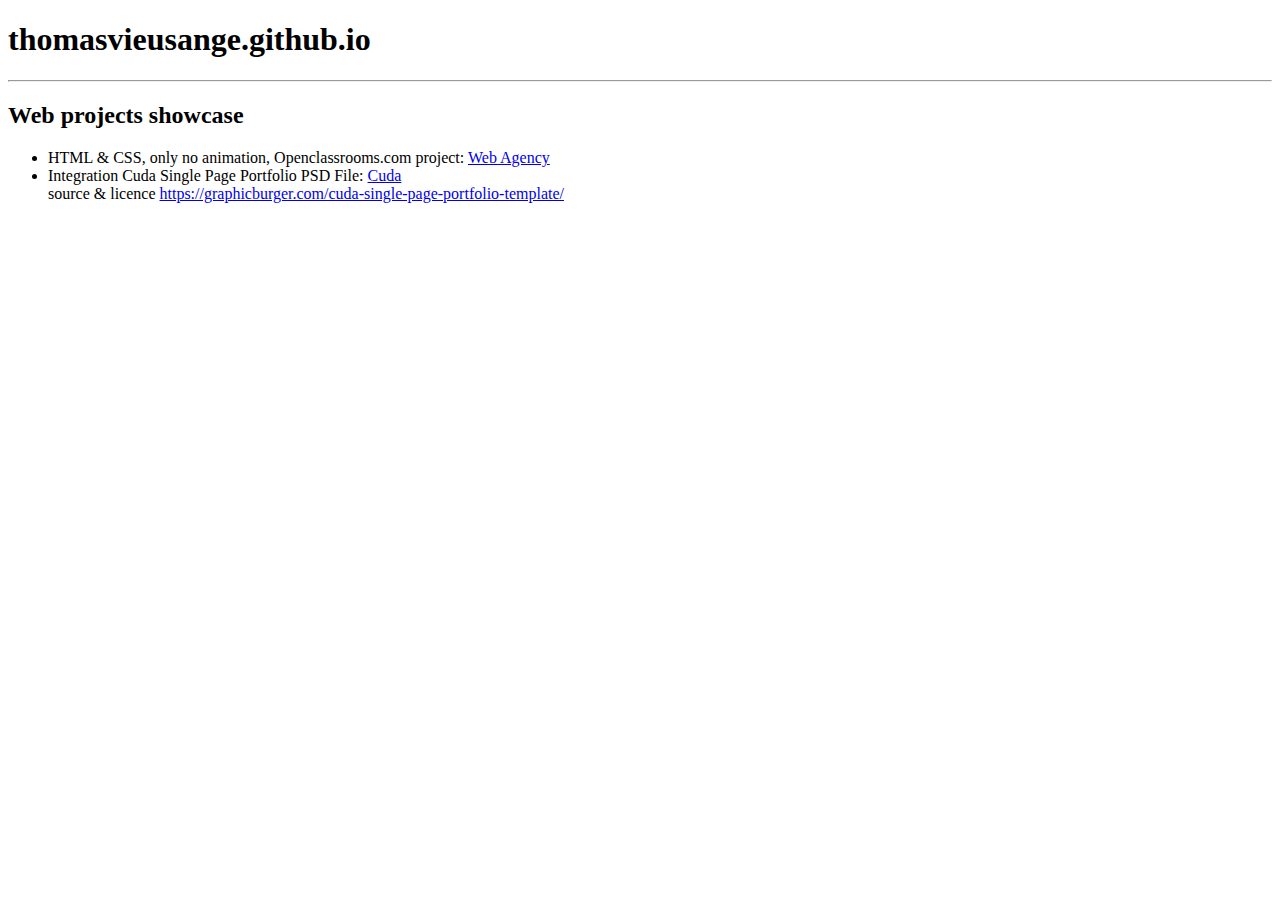
<file: index.html>
<!DOCTYPE html>
<html>
  <head>
  <meta charset="utf-8">
  <title>Thomas Vieusange | Github</title>
  <meta name="viewport" content="width=device-width, initial-scale=1.0">
  </head>
  <body>
    <h1>thomasvieusange.github.io</h1>
    <hr>
    <h2>Web projects showcase</h2>
    <ul>
      <li>HTML & CSS, only no animation, Openclassrooms.com project: <a href="https://thomasvieusange.github.io/Web-Agency">Web Agency</a></li>
      <li>Integration Cuda Single Page Portfolio PSD File: <a href="https://thomasvieusange.github.io/Cuda">Cuda</a>
        <br> source & licence <a href="https://graphicburger.com/cuda-single-page-portfolio-template/">https://graphicburger.com/cuda-single-page-portfolio-template/</a></li>
    </ul>
  </body>
</html>
</file>
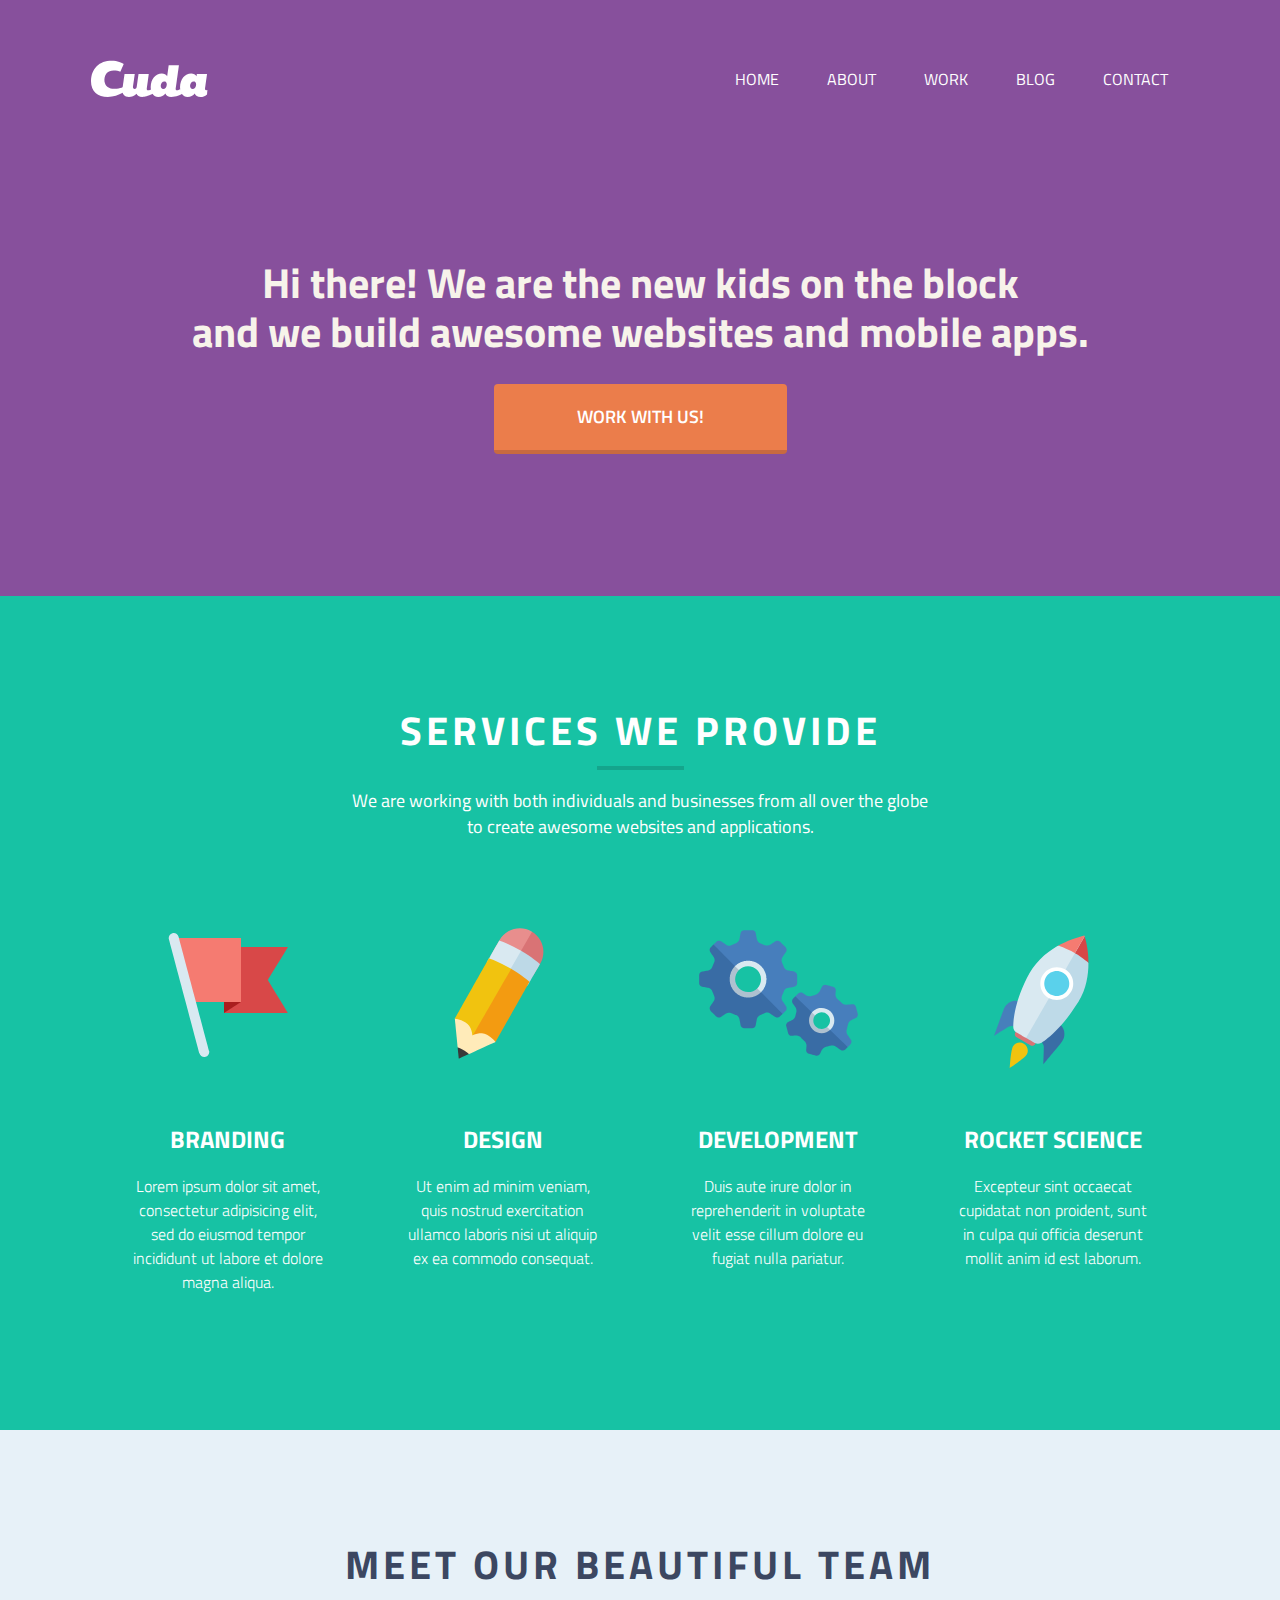
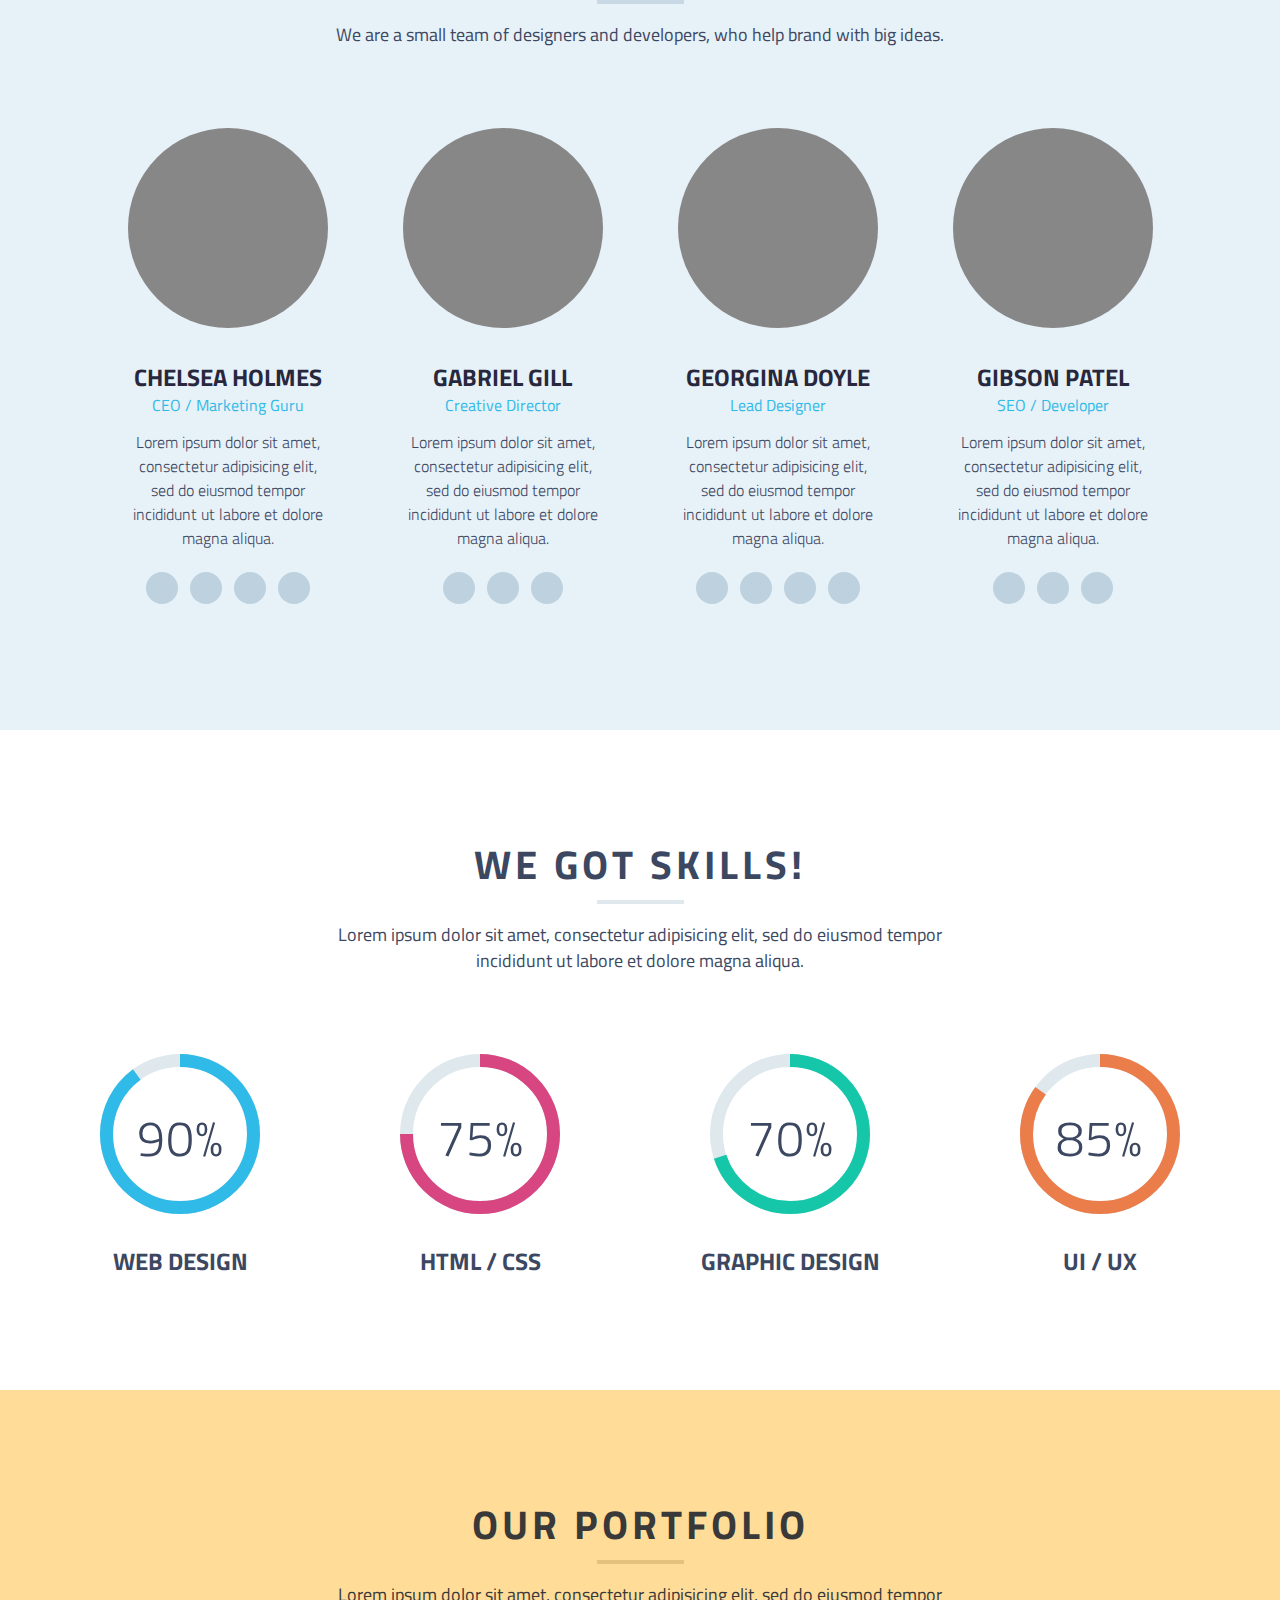
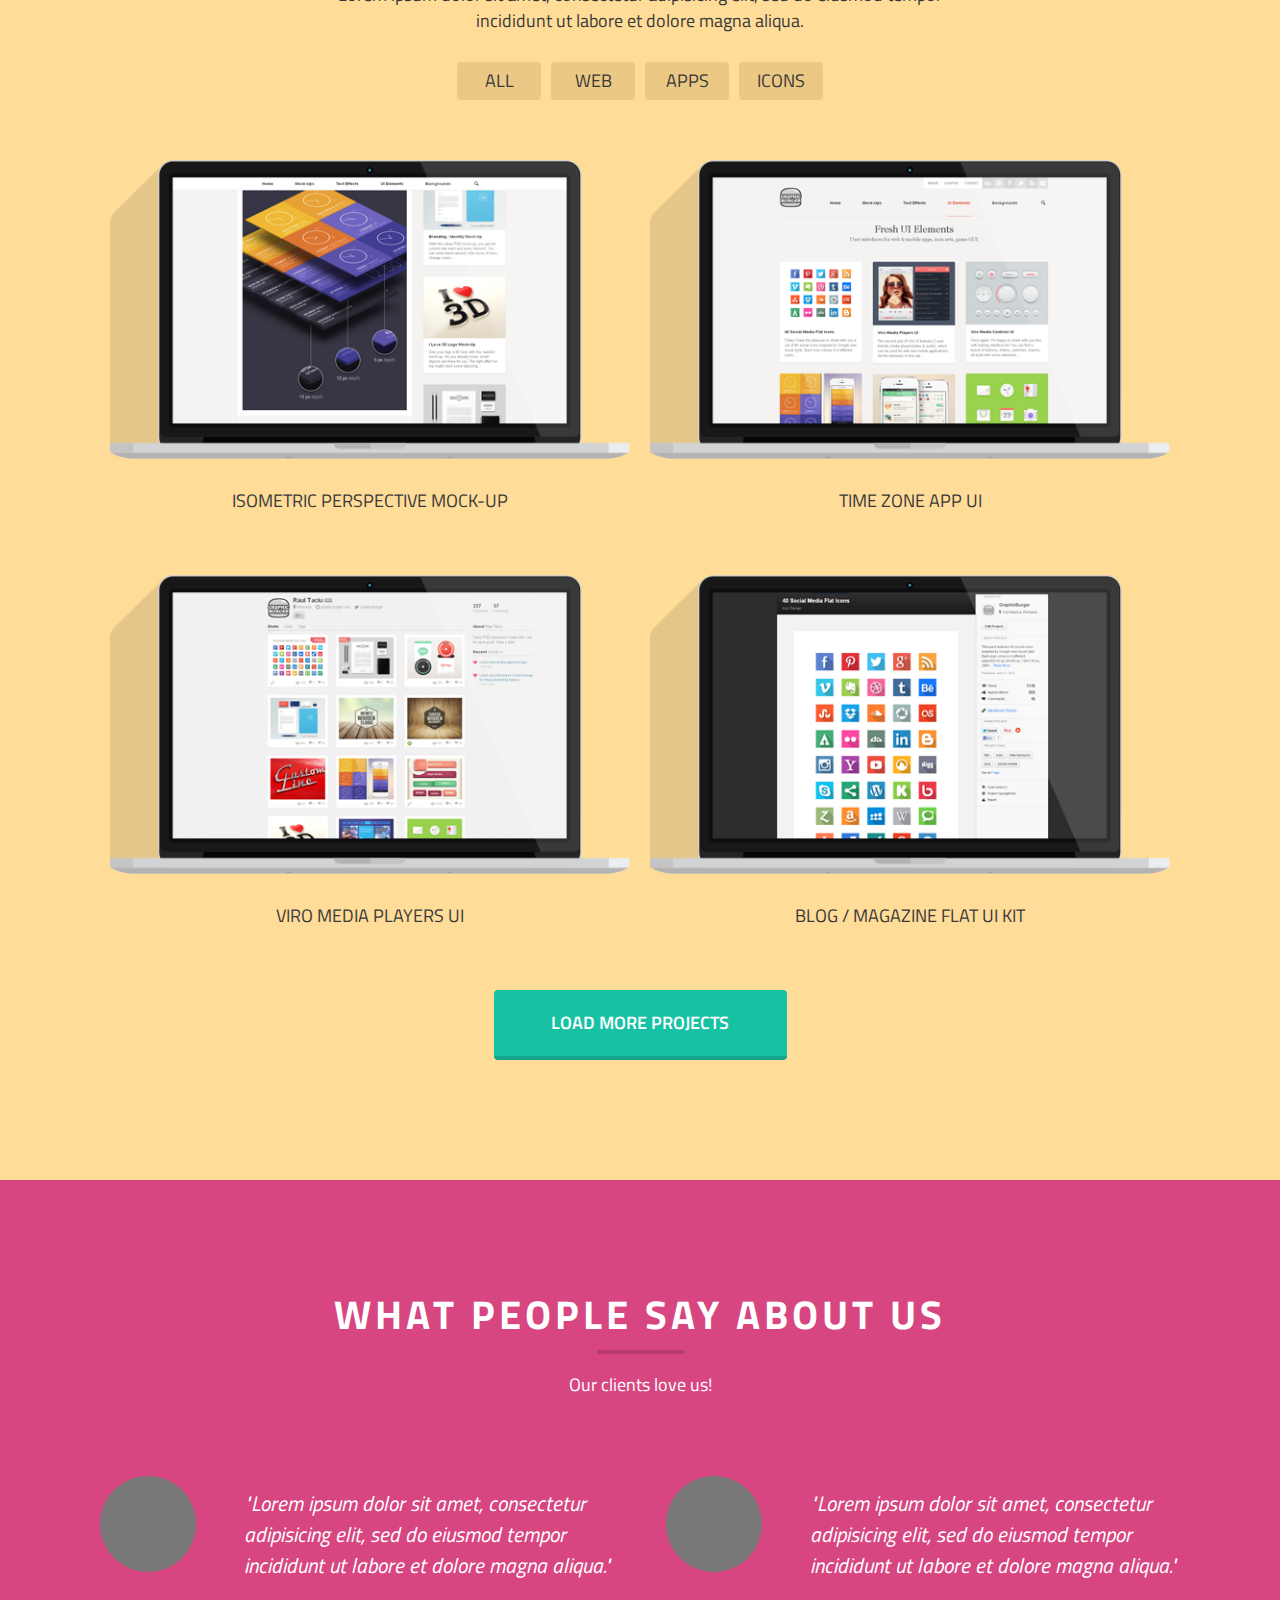
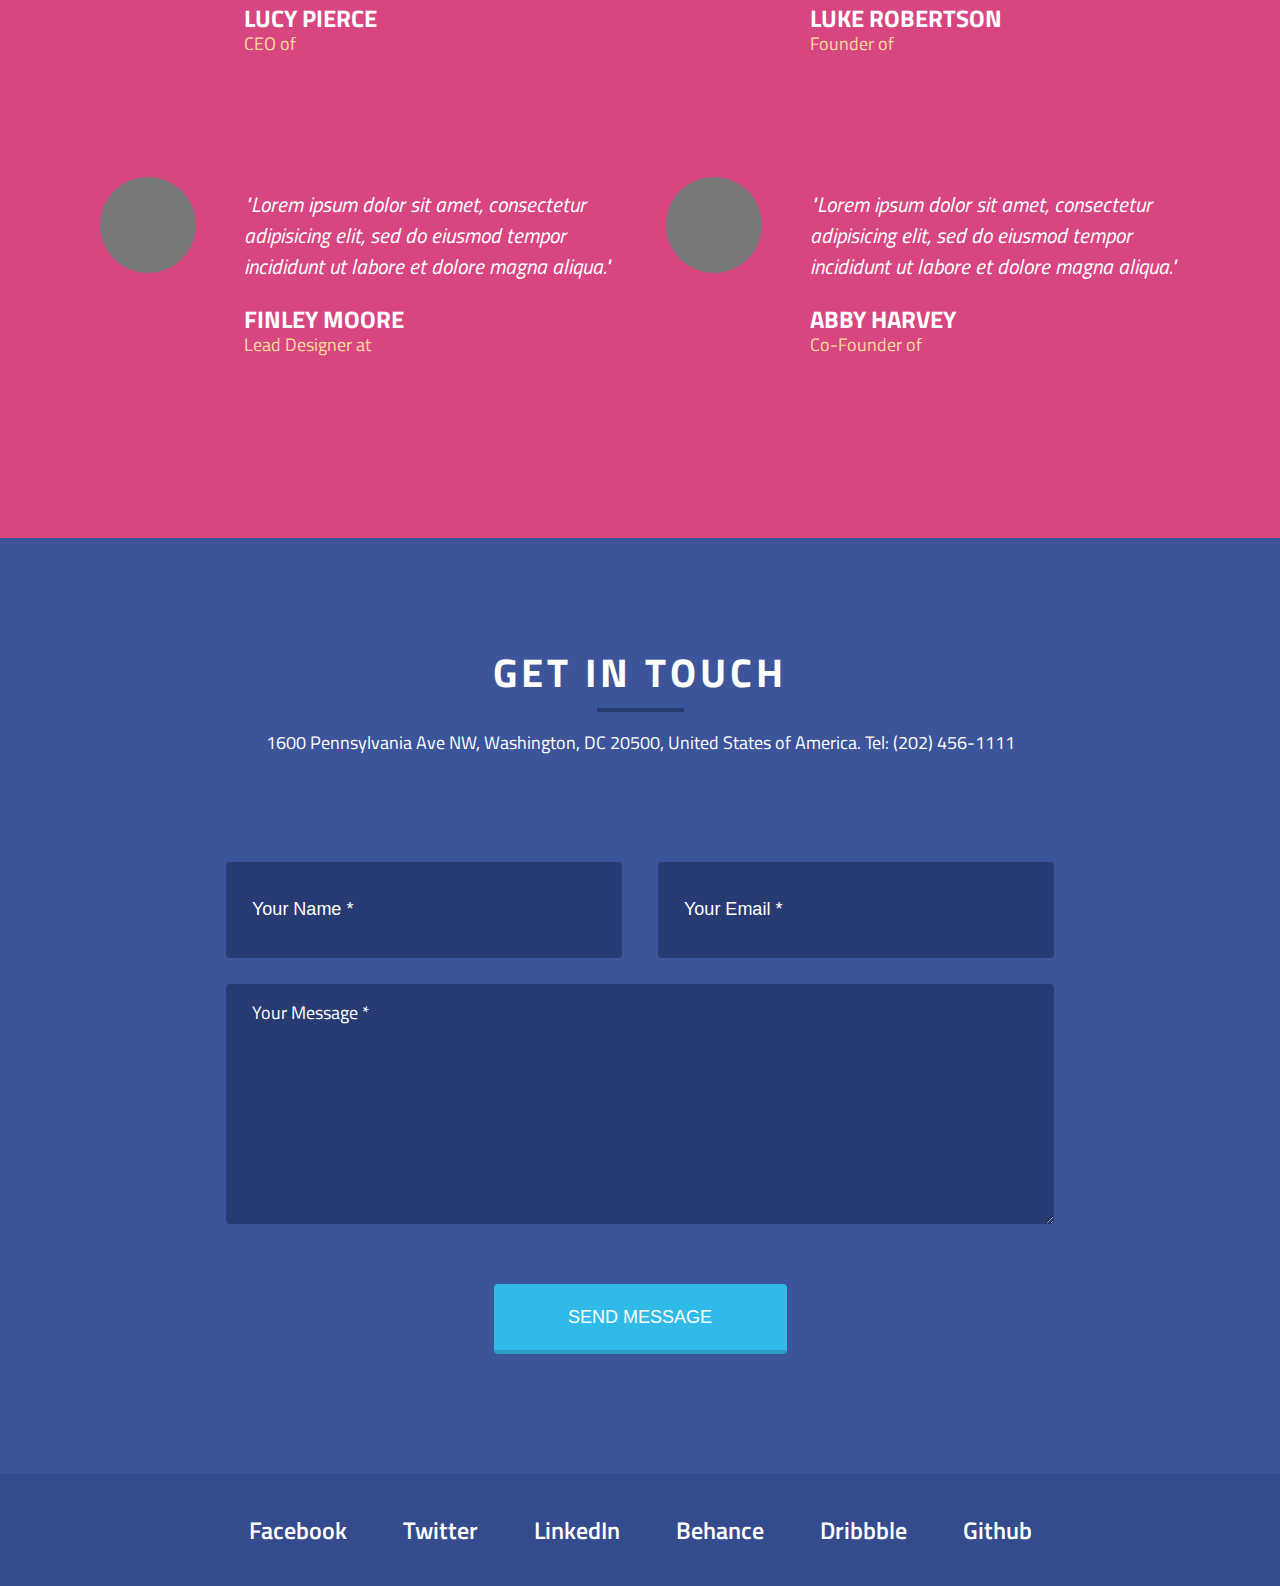
<file: Cuda/index.html>
<!DOCTYPE html>
<html lang="en" dir="ltr">
  <head>
    <meta charset="utf-8">
    <title>Cuda</title>
    <link rel="stylesheet" href="stylesheets/base.css">
    <link rel="stylesheet" href="https://use.fontawesome.com/releases/v5.8.1/css/all.css" integrity="sha384-50oBUHEmvpQ+1lW4y57PTFmhCaXp0ML5d60M1M7uH2+nqUivzIebhndOJK28anvf" crossorigin="anonymous">
  </head>
  <body>

    <header>
      <div class="header-container">
        <nav>
          <div id="logo">
            <img src="img/logo.png" alt="Brand logo">
          </div>
          <div id="nav-items">
            <a href="#">Home</a>
            <a href="#">About</a>
            <a href="#">Work</a>
            <a href="#">Blog</a>
            <a href="#">Contact</a>
          </div>
        </nav>
        <div class="heading">
          <h1>Hi there! We are the new kids on the block<br>and we build awesome websites and mobile apps.</h1>
          <button>Work with us!</button>
        </div>
      </div>
    </header>

    <section id="services" class="section">
      <h2>Services we provide</h2>
      <div class="line"></div>
      <p class="subtitle">We are working with both individuals and businesses from all over the globe to create awesome websites and applications.</p>
      <div class="section-container">
        <div class="services-items">
          <div class="img-container"><img src="img/FlagIcon.png" alt=""></div>
          <strong>Branding</strong>
          <p>Lorem ipsum dolor sit amet, consectetur adipisicing elit, sed do eiusmod tempor incididunt ut labore et dolore magna aliqua.</p>
        </div>
        <div class="services-items">
          <div class="img-container"><img src="img/CrayonIcon.png" alt=""></div>
          <strong>Design</strong>
          <p>Ut enim ad minim veniam, quis nostrud exercitation ullamco laboris nisi ut aliquip ex ea commodo consequat.</p>
        </div>
        <div class="services-items">
          <div class="img-container"><img src="img/GearsIcon.png" alt=""></div>
          <strong>Development</strong>
          <p>Duis aute irure dolor in reprehenderit in voluptate velit esse cillum dolore eu fugiat nulla pariatur.</p>
        </div>
        <div class="services-items">
          <div class="img-container"><img src="img/RocketIcon.png" alt=""></div>
          <strong>Rocket Science</strong>
          <p>Excepteur sint occaecat cupidatat non proident, sunt in culpa qui officia deserunt mollit anim id est laborum.</p>
        </div>
      </div>
    </section>

    <section id="team" class="section">
      <h2>Meet our beautiful team</h2>
      <div class="line"></div>
      <p class="subtitle">We are a small team of designers and developers, who help brand with big ideas.</p>
      <div class="section-container">
        <div class="teammate">
          <div class="profile-pic"></div>
          <strong>Chelsea Holmes</strong>
          <span class="profession">CEO / Marketing Guru</span>
          <p>Lorem ipsum dolor sit amet, consectetur adipisicing elit, sed do eiusmod tempor incididunt ut labore et dolore magna aliqua.</p>
          <div class="contacts">
            <a href="#"><i class="fab fa-facebook-f"></i></a>
            <a href="#"><i class="fab fa-twitter"></i></a>
            <a href="#"><i class="fab fa-linkedin-in"></i></a>
            <a href="#"><i class="fas fa-envelope"></i></a>
          </div>
        </div>
        <div class="teammate">
          <div class="profile-pic"></div>
          <strong>Gabriel Gill</strong>
          <span class="profession">Creative Director</span>
          <p>Lorem ipsum dolor sit amet, consectetur adipisicing elit, sed do eiusmod tempor incididunt ut labore et dolore magna aliqua.</p>
          <div class="contacts">
            <a href="#"><i class="fab fa-twitter"></i></a>
            <a href="#"><i class="fab fa-linkedin-in"></i></a>
            <a href="#"><i class="fas fa-envelope"></i></a>
          </div>
        </div>
        <div class="teammate">
          <div class="profile-pic"></div>
          <strong>Georgina Doyle</strong>
          <span class="profession">Lead Designer</span>
          <p>Lorem ipsum dolor sit amet, consectetur adipisicing elit, sed do eiusmod tempor incididunt ut labore et dolore magna aliqua.</p>
          <div class="contacts">
            <a href="#"><i class="fab fa-facebook-f"></i></a>
            <a href="#"><i class="fab fa-twitter"></i></a>
            <a href="#"><i class="fab fa-linkedin-in"></i></a>
            <a href="#"><i class="fas fa-envelope"></i></a>
          </div>
        </div>
        <div class="teammate">
          <div class="profile-pic"></div>
          <strong>Gibson Patel</strong>
          <span class="profession">SEO / Developer</span>
          <p>Lorem ipsum dolor sit amet, consectetur adipisicing elit, sed do eiusmod tempor incididunt ut labore et dolore magna aliqua.</p>
          <div class="contacts">
            <a href="#"><i class="fab fa-facebook-f"></i></a>
            <a href="#"><i class="fab fa-twitter"></i></a>
            <a href="#"><i class="fas fa-envelope"></i></a>
          </div>
        </div>
      </div>
    </section>

    <section id="skills" class="section">
      <h2>We got skills!</h2>
      <div class="line"></div>
      <p class="subtitle">Lorem ipsum dolor sit amet, consectetur adipisicing elit, sed do eiusmod tempor incididunt ut labore et dolore magna aliqua.</p>
      <div class="section-container">
        <div class="skills-item">
          <div id="chart1" data-percent="90"><span>90%</span></div>
          <strong>Web Design</strong>
        </div>
        <div class="skills-item">
          <div id="chart2" data-percent="75"><span>75%</span></div>
          <strong>html / css</strong>
        </div>
        <div class="skills-item">
          <div id="chart3" data-percent="70"><span>70%</span></div>
          <strong>Graphic Design</strong>
        </div>
        <div class="skills-item">
          <div id="chart4" data-percent="85"><span>85%</span></div>
          <strong>UI / UX</strong>
        </div>
      </div>
    </section>

    <section id="portfolio" class="section">
      <h2>Our portfolio</h2>
      <div class="line"></div>
      <p class="subtitle">Lorem ipsum dolor sit amet, consectetur adipisicing elit, sed do eiusmod tempor incididunt ut labore et dolore magna aliqua.</p>
      <div class="portfolio-sort">
        <button type="button" name="button">All</button>
        <button type="button" name="button">Web</button>
        <button type="button" name="button">Apps</button>
        <button type="button" name="button">Icons</button>
      </div>
      <div class="section-container">
        <div class="portfolio-item">
          <img src="img/1.png" alt="">
          <strong>Isometric perspective mock-up</strong>
        </div>
        <div class="portfolio-item">
          <img src="img/2.png" alt="">
          <strong>Time zone app ui</strong>
        </div>
        <div class="portfolio-item">
          <img src="img/3.png" alt="">
          <strong>Viro media players ui</strong>
        </div>
        <div class="portfolio-item">
          <img src="img/4.png" alt="">
          <strong>Blog / Magazine flat ui kit</strong>
        </div>
      </div>
      <button type="button" name="more-projects">Load more projects</button>
    </section>

    <section id="feedback" class="section">
      <h2>What people say about us</h2>
      <div class="line"></div>
      <p class="subtitle">Our clients love us!</p>
      <div class="section-container">
        <div class="feedback-item">
          <div class="profile-pic">
          </div>
          <div class="customer">
            <p>"Lorem ipsum dolor sit amet, consectetur adipisicing elit, sed do eiusmod tempor incididunt ut labore et dolore magna aliqua."</p>
            <strong>Lucy Pierce</strong>
            <span class="profession">CEO of</span>
          </div>
        </div>
        <div class="feedback-item">
          <div class="profile-pic">
          </div>
          <div class="customer">
            <p>"Lorem ipsum dolor sit amet, consectetur adipisicing elit, sed do eiusmod tempor incididunt ut labore et dolore magna aliqua."</p>
            <strong>Luke Robertson</strong>
            <span class="profession">Founder of</span>
          </div>
        </div>
        <div class="feedback-item">
          <div class="profile-pic">
          </div>
          <div class="customer">
            <p>"Lorem ipsum dolor sit amet, consectetur adipisicing elit, sed do eiusmod tempor incididunt ut labore et dolore magna aliqua."</p>
            <strong>Finley Moore</strong>
            <span class="profession">Lead Designer at</span>
          </div>
        </div>
        <div class="feedback-item">
          <div class="profile-pic">
          </div>
          <div class="customer">
            <p>"Lorem ipsum dolor sit amet, consectetur adipisicing elit, sed do eiusmod tempor incididunt ut labore et dolore magna aliqua."</p>
            <strong>Abby Harvey</strong>
            <span class="profession">Co-Founder of</span>
          </div>
        </div>
      </div>
    </section>

    <section id="contact" class="section">
      <h2>Get in touch</h2>
      <div class="line"></div>
      <p class="subtitle">1600 Pennsylvania Ave NW, Washington, DC 20500, United States of America. Tel: (202) 456-1111</p>
      <div class="section-container">
        <form class="" action="index.html" method="post">
          <input type="text" name="" value="" placeholder="Your Name *" required>
          <input type="email" name="" value="Your Email *" required>
          <textarea name="message" placeholder="Your Message *" required></textarea>
          <input type="submit" name="" value="SEND MESSAGE">
        </form>
      </div>
    </section>

    <footer class="social-media">
      <a href="#">Facebook</a>
      <a href="#">Twitter</a>
      <a href="#">LinkedIn</a>
      <a href="#">Behance</a>
      <a href="#">Dribbble</a>
      <a href="#">Github</a>
    </footer>

    <script src="https://ajax.googleapis.com/ajax/libs/jquery/3.4.0/jquery.min.js"></script>
    <script src="javascript/jquery.easypiechart.js"></script>
    <script>
      $(function(){
        $('#chart1').easyPieChart({
            barColor: "#30BAE7",
            trackColor: "#DFE8ED",
            scaleColor: false,
            lineCap: "butt",
            lineWidth: 13,
            size: 160,
            animate: false
        });
        $('#chart2').easyPieChart({
            barColor: "#D74680",
            trackColor: "#DFE8ED",
            scaleColor: false,
            lineCap: "butt",
            lineWidth: 13,
            size: 160,
            animate: false
        });
        $('#chart3').easyPieChart({
            barColor: "#15C7A8",
            trackColor: "#DFE8ED",
            scaleColor: false,
            lineCap: "butt",
            lineWidth: 13,
            size: 160,
            animate: false
        });
        $('#chart4').easyPieChart({
            barColor: "#EB7D4B",
            trackColor: "#DFE8ED",
            scaleColor: false,
            lineCap: "butt",
            lineWidth: 13,
            size: 160,
            animate: false
        });
      });
    </script>

  </body>
</html>
</file>
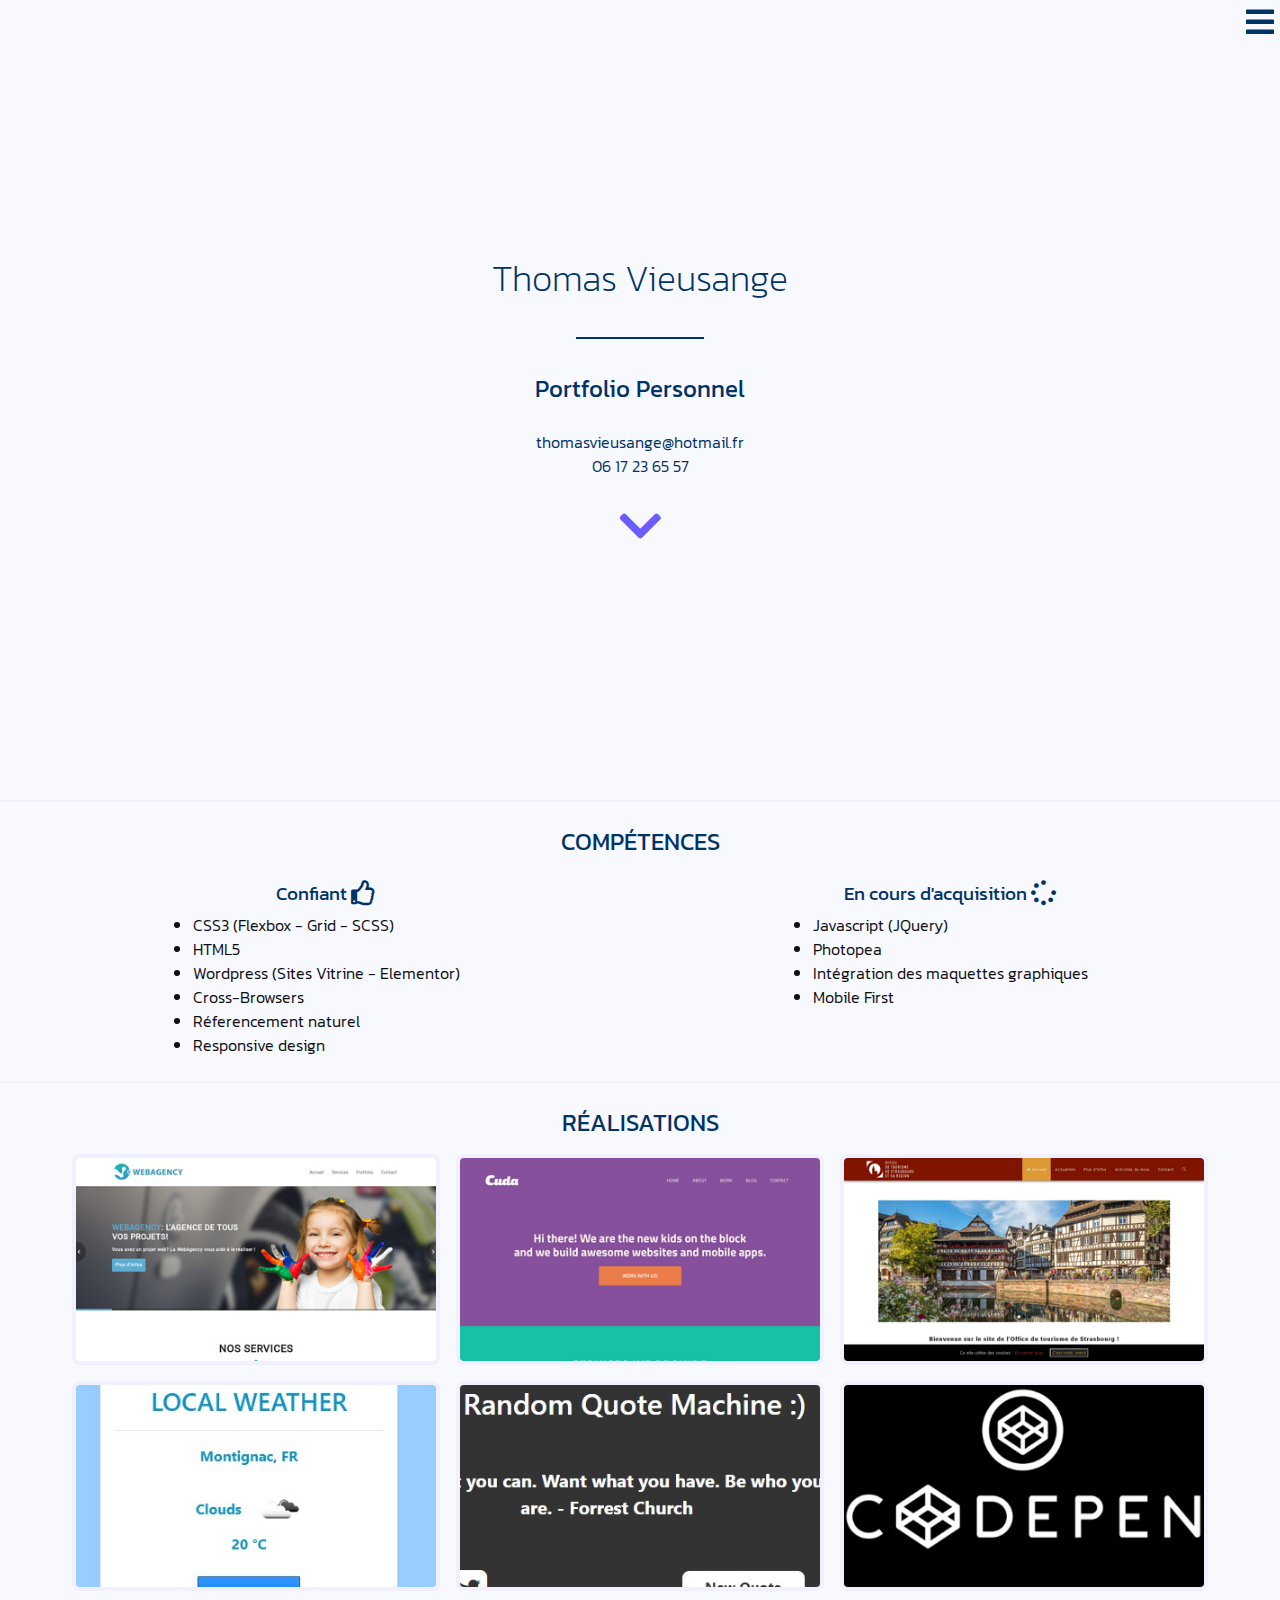
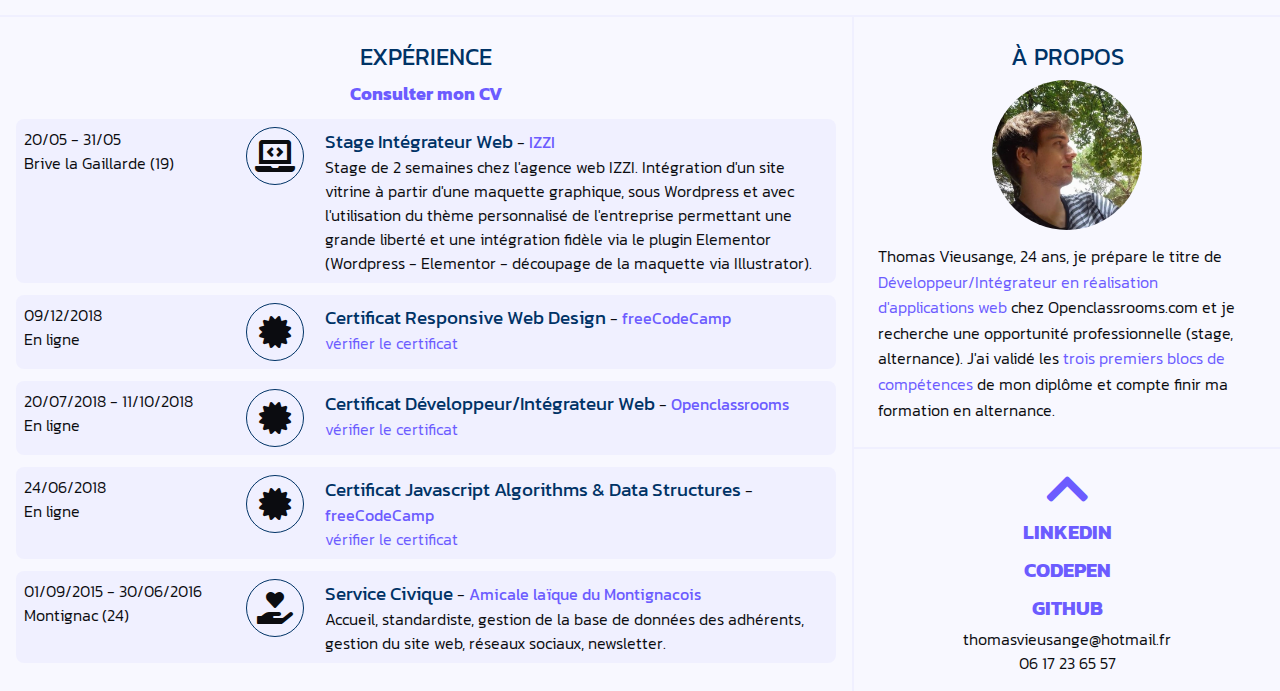
<file: Portfolio with css grid/index.html>
<!DOCTYPE html>
<html lang="fr" dir="ltr">
  <head>
    <meta charset="utf-8">
    <title>Thomas Vieusange | Développeur Web Junior</title>
    <meta name="description" content="Thomas Vieusange, développeur web junior. En formation sur Openclassrooms.">
    <meta name="keywords" content="développeur web, intégrateur web, portfolio, Thomas Vieusange">
    <meta name="author" content="Thomas Vieusange">
    <meta name="viewport" content="width=device-width, initial-scale = 1.0">
    <link rel="stylesheet" type="text/css" href="https://cdnjs.cloudflare.com/ajax/libs/animate.css/3.7.0/animate.min.css">
    <link rel="stylesheet" href="css/master.css">
    <link rel="stylesheet" href="https://cdnjs.cloudflare.com/ajax/libs/font-awesome/5.8.2/css/all.min.css">
  </head>
  <body>

    <nav class="hide-nav">
      <a id="close-nav"><i class="fas fa-times fa-lg"></i></a>
      <a href="#"><i class="fas fa-home fa-lg"></i> Home</a>
      <a href="#skills"><i class="fas fa-chart-pie fa-lg"></i> Compétences</a>
      <a href="#work"><i class="fas fa-briefcase fa-lg"></i> Réalisations</a>
      <a href="#experience"><i class="fas fa-dove fa-lg"></i> Expérience</a>
      <a href="#about"><i class="far fa-address-card fa-lg"></i> À propos</a>
      <!--<a href="#"><i class="fas fa-pen-fancy fa-lg"></i> Blog</a>-->
    </nav>

    <div id="burger">
      <i class="fas fa-bars fa-2x"></i>
    </div>

    <div class="grid">

      <header>
        <h1>Thomas Vieusange</h1>
        <div class="subtitle-line"></div>
        <strong>Portfolio Personnel</strong>
        <br>
        <p>thomasvieusange@hotmail.fr</p>
        <p>06 17 23 65 57</p>
        <br>
        <a href="#skills"><i class="fas fa-chevron-down fa-3x"></i></a>
      </header>
<!-- I would like to make the web beautiful -->
      <section id="skills">
        <h2>COMPÉTENCES</h2>
        <div class="skills-container">
          <div class="level">
            <h3>Confiant <i class="far fa-thumbs-up fa-lg"></i></h3>
            <ul>
              <li>CSS3 (Flexbox - Grid - SCSS)</li>
              <li>HTML5</li>
              <li>Wordpress (Sites Vitrine - Elementor)</li>
              <li>Cross-Browsers</li>
              <li>Réferencement naturel</li>
              <li>Responsive design</li>
            </ul>
          </div>
          <div class="level">
            <h3>En cours d'acquisition <i class="fas fa-spinner fa-lg"></i></h3>
            <ul>
              <li>Javascript (JQuery)</li>
              <li>Photopea</li>
              <li>Intégration des maquettes graphiques</li>
              <li>Mobile First</li>
            </ul>
          </div>
        </div>
      </section>

      <section id="work">
        <h2>RÉALISATIONS</h2>
        <ul class="work-content">

          <li class="work-item">
            <img class="work-item-thumbnail" src="images/thumbnails/webagency.jpg" alt="image miniature du projet WebAgency">
            <div class="work-item-overlay">
              <h3>Web Agency</h3>
              <p>Projet réalisé dans le cadre de ma formation sur Openclassrooms.com.</p>
              <span>HTML5 - CSS3 - Flexbox - Responsive</span>
              <div class="item-links">
                <a href="https://thomasvieusange.github.io/Web-Agency/">Voir le projet <i class="fas fa-link fa-lg"></i></a>
                <a href="https://github.com/ThomasVieusange/thomasvieusange.github.io/tree/master/Web-Agency">Voir le code <i class="far fa-file-code fa-lg"></i></a>
              </div>
            </div>
          </li>

          <li class="work-item">
            <img class="work-item-thumbnail" src="images/thumbnails/Cuda.jpg" alt="image miniature du projet Cuda">
            <div class="work-item-overlay">
              <h3>Cuda</h3>
              <p>Projet personnel.</p>
              <span>HTML5 - CSS3 - Flexbox - Intégration</span>
              <div class="item-links">
                <a href="https://thomasvieusange.github.io/Cuda/">Voir le projet <i class="fas fa-link fa-lg"></i></a>
                <a href="https://github.com/ThomasVieusange/thomasvieusange.github.io/tree/master/Cuda">Voir le code <i class="far fa-file-code fa-lg"></i></a>
                <a href="https://github.com/ThomasVieusange/thomasvieusange.github.io/blob/master/Cuda/Cuda%20Single%20Page%20Portfolio/Cuda%20Single%20Page%20Portfolio.psd">Voir la maquette <i class="fas fa-paint-brush fa-lg"></i></a>
              </div>
            </div>
          </li>

          <li class="work-item">
            <img class="work-item-thumbnail" src="images/thumbnails/strasbourgtourisme.jpg" alt="image miniature du projet Strasbourg tourisme">
            <div class="work-item-overlay">
              <h3>Strasbourg Tourisme</h3>
              <p>Projet réalisé dans le cadre de ma formation sur Openclassrooms.com.</p>
              <span>Wordpress - CSS3</span>
              <div class="item-links">
                <a href="http://strasbourgtourisme.thomasvieusange.ovh/">Voir le projet <i class="fas fa-link fa-lg"></i></a>
              </div>
            </div>
          </li>

          <li class="work-item">
            <img class="work-item-thumbnail" src="images/thumbnails/weatherapp.jpg" alt="image miniature du projet Weatherapp">
            <div class="work-item-overlay">
              <h3>Weather App</h3>
              <p>Projet réalisé en suivant le cursus freeCodeCamp.</p>
              <span>HTML5 - CSS3 - Javascript - JQuery - freeCodeCamp API Météo</span>
              <div class="item-links">
                <a href="https://codepen.io/Thomas_Vieusange/pen/JMGXaK">Voir le projet <i class="fas fa-link fa-lg"></i></a>
              </div>
            </div>
          </li>

          <li class="work-item">
            <img class="work-item-thumbnail" src="images/thumbnails/quotemachine.jpg" alt="image miniature du projet Random quote machine">
            <div class="work-item-overlay">
              <h3>Random Quote Machine</h3>
              <p>Projet réalisé en suivant le cursus freeCodeCamp.</p>
              <span>HTML5 - CSS3 - Javascript - Jquery - API forismatic.com</span>
              <div class="item-links">
                <a href="https://codepen.io/Thomas_Vieusange/pen/OOBMOa">Voir le projet <i class="fas fa-link fa-lg"></i></a>
              </div>
            </div>
          </li>

          <li class="work-item">
            <img class="work-item-thumbnail" src="images/thumbnails/codepen.jpg" alt="image miniature codepen.io">
            <div class="work-item-overlay">
              <h3>CodePen</h3>
              <p>Plus de projet sur mon CodePen</p>
              <div class="item-links">
                <a href="https://codepen.io/Thomas_Vieusange/">https://codepen.io/Thomas_Vieusange/ <i class="fas fa-link fa-lg"></i></a>
              </div>
            </div>
          </li>

        </ul>
      </section>

      <section id="experience">
        <h2>EXPÉRIENCE</h2>
        <a class="link-CV" href="files/CV_DevWeb.pdf" target="_blank">Consulter mon CV</a>
        <ul class="experience-content">
          <li class="experience-item">
            <div class="experience-time-place">
              <span>20/05 - 31/05</span>
              <span>Brive la Gaillarde (19)</span>
            </div>
            <div class="experience-icon">
              <i class="fas fa-laptop-code fa-2x"></i>
            </div>
            <div class="experience-panel">
              <h3>Stage Intégrateur Web</h3> - <strong><a href="https://www.izziweb.fr/">IZZI</a></strong>
              <p>Stage de 2 semaines chez l'agence web IZZI. Intégration d'un
                site vitrine à partir d'une maquette graphique, sous Wordpress et
                avec l'utilisation du thème personnalisé de l'entreprise permettant une grande
                liberté et une intégration fidèle via le plugin Elementor (Wordpress - Elementor - découpage de la maquette via Illustrator).</p>
            </div>
          </li>
          <li class="experience-item">
            <div class="experience-time-place">
              <span>09/12/2018</span>
              <span>En ligne</span>
            </div>
            <div class="experience-icon">
              <i class="fas fa-certificate fa-2x"></i>
            </div>
            <div class="experience-panel">
              <h3>Certificat Responsive Web Design</h3> - <strong><a href="https://www.freecodecamp.org/">freeCodeCamp</a></strong>
              <p><a href="https://www.freecodecamp.org/certification/thomas_vieusange/responsive-web-design">vérifier le certificat</a></p>
            </div>
          </li>
          <li class="experience-item">
            <div class="experience-time-place">
              <span>20/07/2018 - 11/10/2018</span>
              <span>En ligne</span>
            </div>
            <div class="experience-icon">
              <i class="fas fa-certificate fa-2x"></i>
            </div>
            <div class="experience-panel">
              <h3>Certificat Développeur/Intégrateur Web</h3> - <strong><a href="https://openclassrooms.com/fr/">Openclassrooms</a></strong>
              <p><a href="https://diplome.3wa.fr/vieusange-thomas?utm_campaign=graduation-opendeclic-certificate-congrats-april-19&utm_source=blueshift&utm_medium=email&utm_content=graduation-opendeclic-certificate-congrats&bsft_clkid=7005e7ce-c923-4f96-aa7c-ce4d18480eea&bsft_uid=d6b7584b-a7ad-4226-9e9d-5b29e70a060f&bsft_mid=e052abf5-abc0-4ddf-b1bb-9ffe94a62de9&bsft_eid=7bcb9d2b-c330-19e7-431a-c9f7278d634f&bsft_txnid=90d33180-6582-40b0-bdc5-c6da34d2d6aa">vérifier le certificat</a></p>
            </div>
          </li>
          <li class="experience-item">
            <div class="experience-time-place">
              <span>24/06/2018</span>
              <span>En ligne</span>
            </div>
            <div class="experience-icon">
              <i class="fas fa-certificate fa-2x"></i>
            </div>
            <div class="experience-panel">
              <h3>Certificat Javascript Algorithms & Data Structures</h3> - <strong><a href="https://www.freecodecamp.org/">freeCodeCamp</a></strong>
              <p><a href="https://www.freecodecamp.org/certification/thomas_vieusange/javascript-algorithms-and-data-structures">vérifier le certificat</a></p>
            </div>
          </li>
          <li class="experience-item">
            <div class="experience-time-place">
              <span>01/09/2015 - 30/06/2016</span>
              <span>Montignac (24)</span>
            </div>
            <div class="experience-icon">
              <i class="fas fa-hand-holding-heart fa-2x"></i>
            </div>
            <div class="experience-panel">
              <h3>Service Civique</h3> - <strong><a href="https://www.almvv.fr/">Amicale laïque du Montignacois</a></strong>
              <p>Accueil, standardiste, gestion de la base de données des adhérents, gestion du site web, réseaux sociaux, newsletter.</p>
            </div>
          </li>
        </ul>
      </section>

      <section id="about">
        <h2>À PROPOS</h2>
        <div class="about-content">
          <div class="profile-pic">
            <img src="images/profile.jpg" alt="photo de profil">
          </div>
          <div class="about-me">
            <p>Thomas Vieusange, 24 ans, je prépare le titre de <a href="http://www.rncp.cncp.gouv.fr/grand-public/visualisationFiche?format=fr&fiche=25468" target="_blank">Développeur/Intégrateur
            en réalisation d'applications web</a> chez Openclassrooms.com et je recherche une opportunité professionnelle (stage, alternance). J'ai validé les <a href="https://diplome.3wa.fr/vieusange-thomas" target="_blank">trois premiers blocs de compétences</a> de mon diplôme et compte finir ma formation en alternance.</p>
          </div>
        </div>
      </section>

      <footer>
        <div class="back-to-top">
          <a href="#"><i class="fas fa-chevron-up fa-3x"></i></a>
        </div>
        <a class="find-me-on" href="https://www.linkedin.com/in/thomas-vieusange-225863173/">LinkedIn</a>
        <a class="find-me-on" href="https://codepen.io/Thomas_Vieusange/">CodePen</a>
        <a class="find-me-on" href="https://github.com/ThomasVieusange">GitHub</a>
        <p>thomasvieusange@hotmail.fr</p>
        <p>06 17 23 65 57</p>
      </footer>

    </div><!--grid-->

    <!--
      https://openclassrooms.com/fr/paths/48-developpeur-web-junior/apprenticeshippdf
      https://www.alternance.emploi.gouv.fr/portail_alternance/jcms/gc_5504/simulateur-employeur?bsft_eid=4525f415-04ff-fb6f-0638-bc8f2e1f5659&utm_campaign=nl-career-services-22-26-02-2019&utm_source=blueshift&utm_medium=email&utm_content=nl-career-services-22-26-02-2019&bsft_clkid=5768aaa0-33d3-4c05-afea-17e0e1dd0106&bsft_uid=d6b7584b-a7ad-4226-9e9d-5b29e70a060f&bsft_mid=bd05b70b-8591-4f90-84e4-b9a993606185
      https://www.freecodecamp.org/news/i-reviewed-fifty-portfolios-on-reddit-and-this-is-what-i-learned-e5d2b43150bc/
    -->

    <script
    src="https://code.jquery.com/jquery-3.4.1.min.js"
    integrity="sha256-CSXorXvZcTkaix6Yvo6HppcZGetbYMGWSFlBw8HfCJo="
    crossorigin="anonymous"></script>
    <script type="text/javascript" src="javascript/navigation.js">
    </script>
  </body>
</html>
</file>
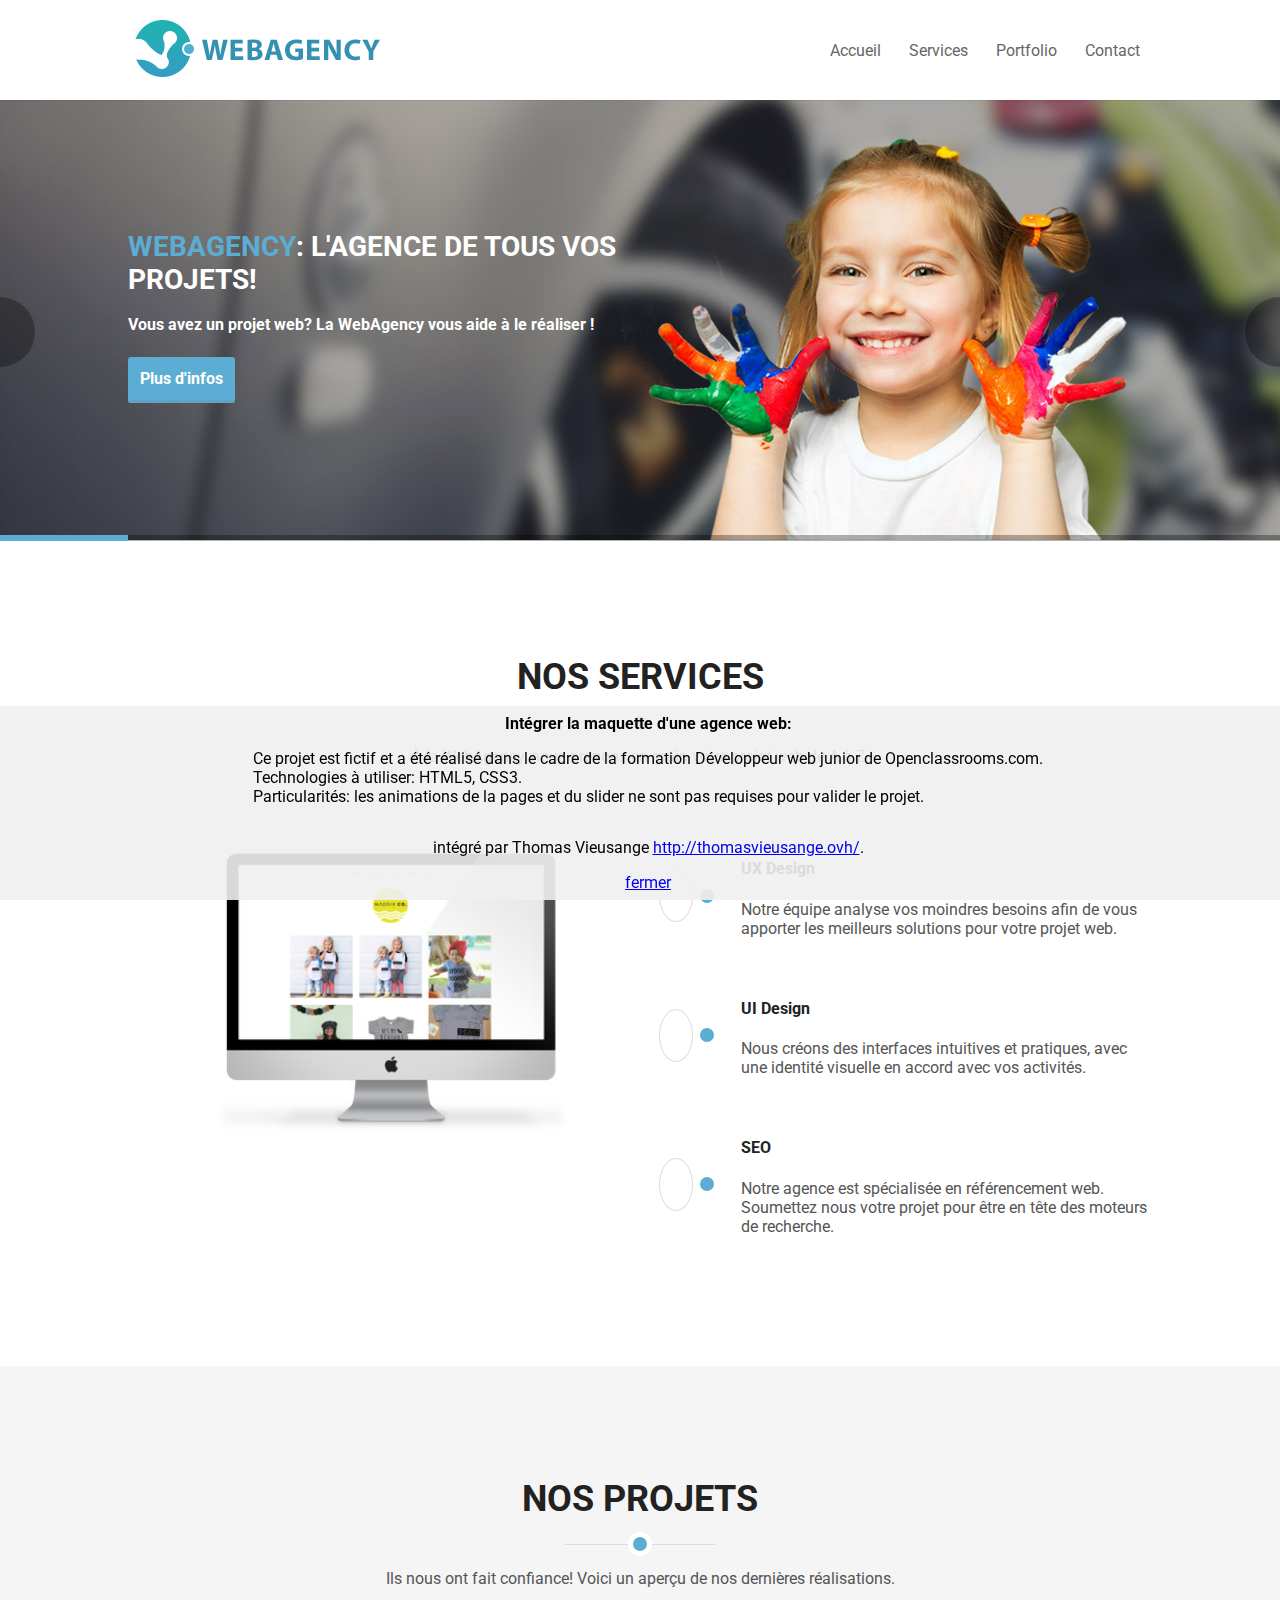
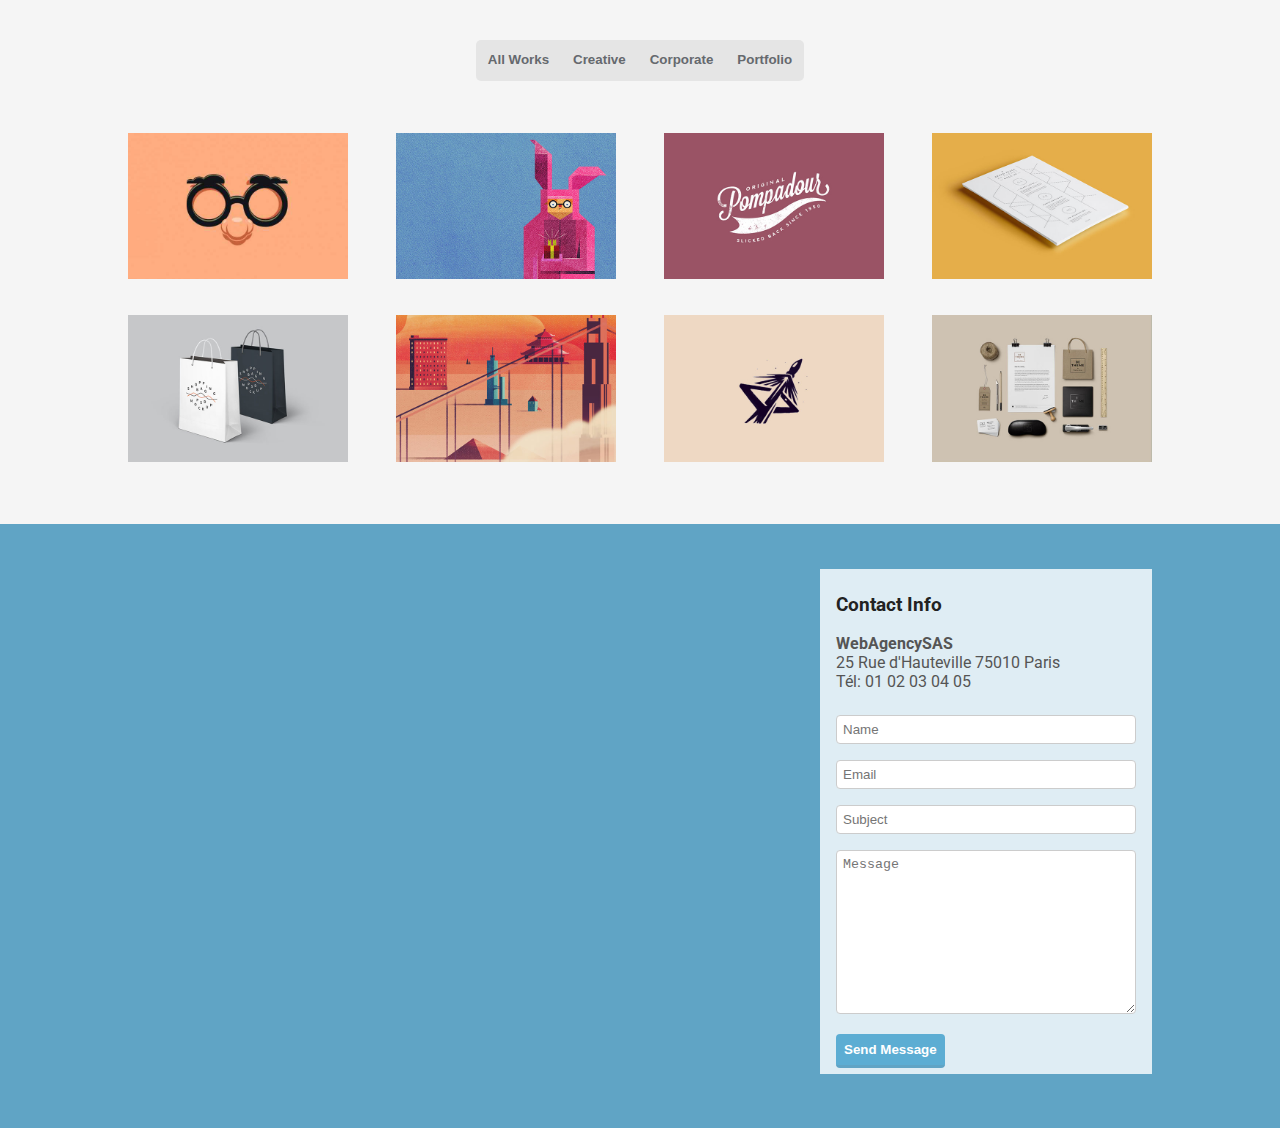
<file: Web-Agency/index.html>
<!DOCTYPE html>
<html lang="fr" dir="ltr">
  <head>
    <meta name="viewport" content="width=device-width, initial-scale=1">
    <meta name="description" content="Développement web - UX - UI - SEO. La WebAgency réalise votre projet web de A à Z.">
    <meta charset="utf-8">
    <title>WebAgency | Agence Web Paris</title>
    <link href="https://fonts.googleapis.com/css?family=Roboto" rel="stylesheet">
    <link rel="stylesheet" href="https://use.fontawesome.com/releases/v5.2.0/css/all.css" integrity="sha384-hWVjflwFxL6sNzntih27bfxkr27PmbbK/iSvJ+a4+0owXq79v+lsFkW54bOGbiDQ" crossorigin="anonymous">
    <link rel="stylesheet" href="css/common.css">
    <link rel="stylesheet" href="css/header.css">
    <link rel="stylesheet" href="css/services_section.css">
    <link rel="stylesheet" href="css/portfolio_section.css">
    <link rel="stylesheet" href="css/footer.css">
    <link rel="stylesheet" media="all and (max-width: 820px)" href="css/small_screens.css">
    <link rel="stylesheet" media="all and (min-width: 1600px)" href="css/large_screens.css">
  </head>
  <body>
    <!-- HEADER HEADER HEADER HEADER HEADER -->
    <header>
      <nav>
        <div class="navbar">
          <div class="brand">
            <img src="webagency_images/images/logo.png" alt="logo de la WebAgency, composé d'un icône circulaire et du nom de l'agence.">
          </div>
          <ul>
            <li><a href="#">Accueil</a></li>
            <li><a href="#services">Services</a></li>
            <li><a href="#projects">Portfolio</a></li>
            <li><a href="#contact">Contact</a></li>
          </ul>
        </div>
        <div class="mobile-navbar">
          <div class="brand">
            <img src="webagency_images/images/logo.png" alt="logo de la WebAgency, composé d'un icône circulaire et du nom de l'agence.">
          </div>
          <div id="burger" class="burger">
            <i class="fas fa-bars fa-2x"></i>
          </div>
        </div>
        <div id="mobile-menu" class="mobile-menu">
            <a href="#">Accueil</a>
          <a href="#services">Services</a>
          <a href="#projects">Portfolio</a>
          <a href="#contact">Contact</a>
        </div>
      </nav>
      <div id="slideshow">
        <img src="webagency_images/images/slider/bg1.jpg" alt="illustration pour presenter l'agence. On voit y une enfant avec de la peinture sur les mains">
        <div class="slidertext">
          <h1><span class="color-brand">WEBAGENCY</span>: L'AGENCE DE TOUS VOS PROJETS!</h1>
          <p>Vous avez un projet web? La WebAgency vous aide à le réaliser !</p><br>
          <a href="#">Plus d'infos</a>
        </div>
        <a class="prev"><i class="fas fa-chevron-left"></i></a>
        <a class="next"><i class="fas fa-chevron-right"></i></a>
        <div class="progress-bar">
          <div class="fill-in-bar"></div>
        </div>
      </div>
    </header>
    <!-- SERVICES SERVICES SERVICES SERVICES SERVICES -->
    <section id="services">
      <div class="content">
        <div class="section-header">
          <h2>NOS SERVICES</h2>
          <div class="sub-title-line">
            <hr>
            <div class="blue-point"></div>
          </div>
          <p>À la WebAgency, nous prenons en main votre projet web de A à Z.</p>
        </div>
        <div class="container">
          <div class="feature-image">
            <img src="webagency_images/images/main-feature.png" alt="image d'illustration pour appuyer les differents services proposés par l'agence">
          </div>
          <div>
            <div class="service">
              <div class="logo">
                <i class="fas fa-chart-line fa-2x"></i>
                <div class="blue-point"></div>
              </div>
              <div>
                <h4>UX Design</h4>
                <p>Notre équipe analyse vos moindres besoins afin de vous apporter les meilleurs solutions pour votre projet web.</p>
              </div>
            </div>
            <div class="service">
              <div class="logo">
                <i class="fas fa-cubes fa-2x"></i>
                <div class="blue-point"></div>
              </div>
              <div>
                <h4>UI Design</h4>
                <p>Nous créons des interfaces intuitives et pratiques, avec une identité visuelle en accord avec vos activités.</p>
              </div>
            </div>
            <div class="service">
              <div class="logo">
                <i class="fas fa-chart-pie fa-2x"></i>
                <div class="blue-point"></div>
              </div>
              <div>
                <h4>SEO</h4>
                <p>Notre agence est spécialisée en référencement web. Soumettez nous votre projet pour être en tête des moteurs de recherche.</p>
              </div>
            </div>
          </div>
        </div>
      </div>
    </section>
    <!-- PROJECTS PROJECTS PROJECTS PROJECTS PROJECTS -->
    <section id="projects">
      <div class="content">
        <div class="section-header">
          <h2>NOS PROJETS</h2>
          <div class="sub-title-line">
            <hr>
            <div class="blue-point"></div>
          </div>
          <p>Ils nous ont fait confiance! Voici un aperçu de nos dernières réalisations.</p>
        </div>
        <div class="portfolio-tabs">
          <button class="left-borders">All Works<i class="fas fa-caret-down fa-2x"></i></button>
          <button>Creative<i class="fas fa-caret-down fa-2x"></i></button>
          <button>Corporate<i class="fas fa-caret-down fa-2x"></i></button>
          <button class="right-borders">Portfolio<i class="fas fa-caret-down fa-2x"></i></button>
        </div>
        <div class="portfolio">
          <div class="thumbnail">
            <img src="webagency_images/images/portfolio/01.jpg" alt="aperçu du projet hipstereyes.com montrant une paire de lunettes">
            <div class="thumbnail-hover">
              <div class="descr">
                <strong>hipstereyes.com</strong><br>
                <span>Habillez votre regard</span>
              </div>
              <div class="eye">
                <i class="far fa-eye"></i>
              </div>
            </div>
          </div>
          <div class="thumbnail">
            <img src="webagency_images/images/portfolio/02.jpg" alt="aperçu du projet creepywalls.com montrant une illustration polygonale d'un lapin">
            <div class="thumbnail-hover">
              <div class="descr">
                <strong>creepywalls.com</strong><br>
                <span>Papiers peints étonnants</span>
              </div>
              <div class="eye">
                <i class="far fa-eye"></i>
              </div>
            </div>
          </div>
          <div class="thumbnail">
            <img src="webagency_images/images/portfolio/03.jpg" alt="aperçu du projet pompadour.com montrant le logo de l'entreprise">
            <div class="thumbnail-hover">
              <div class="descr">
                <strong>pompadour.com</strong><br>
                <span>Slicked back since 1950</span>
              </div>
              <div class="eye">
                <i class="far fa-eye"></i>
              </div>
            </div>
          </div>
          <div class="thumbnail">
            <img src="webagency_images/images/portfolio/04.jpg" alt="aperçu du projet papapapier.fr montrant un des produits de l'entreprise">
            <div class="thumbnail-hover">
              <div class="descr">
                <strong>papapapier.fr</strong><br>
                <span>Papiers tous formats</span>
              </div>
              <div class="eye">
                <i class="far fa-eye"></i>
              </div>
            </div>
          </div>
          <div class="thumbnail">
            <img src="webagency_images/images/portfolio/05.jpg" alt="aperçu du projet mh.com montrant deux sacs de shopping">
            <div class="thumbnail-hover">
              <div class="descr">
                <strong>mh.com</strong><br>
                <span>Shopping en ligne</span>
              </div>
              <div class="eye">
                <i class="far fa-eye"></i>
              </div>
            </div>
          </div>
          <div class="thumbnail">
            <img src="webagency_images/images/portfolio/06.jpg" alt="aperçu du projet worldtour.com montrant plusieurs monuments touristiques dans le monde">
            <div class="thumbnail-hover">
              <div class="descr">
                <strong>worldtour.com</strong><br>
                <span>Destinations personnalisées</span>
              </div>
              <div class="eye">
                <i class="far fa-eye"></i>
              </div>
            </div>
          </div>
          <div class="thumbnail">
            <img src="webagency_images/images/portfolio/07.jpg" alt="aperçu du projet calligrart.fr montrant le logo de l'entreprise">
            <div class="thumbnail-hover">
              <div class="descr">
                <strong>calligrart.fr</strong><br>
                <span>Equipement calligraphie</span>
              </div>
              <div class="eye">
                <i class="far fa-eye"></i>
              </div>
            </div>
          </div>
          <div class="thumbnail">
            <img src="webagency_images/images/portfolio/08.jpg" alt="aperçu du projet betheme.com montrant un exemple de design">
            <div class="thumbnail-hover">
              <div class="descr">
                <strong>betheme.com</strong><br>
                <span>Designer</span>
              </div>
              <div class="eye">
                <i class="far fa-eye"></i>
              </div>
            </div>
          </div>
        </div>
      </div>
    </section>
    <!-- FOOTER FOOTER FOOTER FOOTER FOOTER -->
    <footer>
      <div class="responsive-map">
        <iframe src="https://www.google.com/maps/embed?pb=!1m18!1m12!1m3!1d3120.7425812738247!2d2.3472146809513506!3d48.873058645560256!2m3!1f0!2f0!3f0!3m2!1i1024!2i768!4f13.1!3m3!1m2!1s0x47e66e145ccb3091%3A0x9495beee8c96ec27!2s25+Rue+d&#39;Hauteville%2C+75010+Paris!5e0!3m2!1sfr!2sfr!4v1532500352999"></iframe>
        <div id="contact">
          <h3>Contact Info</h3>
          <p>
            <strong>WebAgencySAS</strong><br>
            25 Rue d'Hauteville 75010 Paris<br>
            Tél: 01 02 03 04 05
          </p>
          <form>
            <label for="name">nom</label>
            <input id="name" class="input" type="text" name="Name" placeholder="Name"><br>
            <label for="email">email</label>
            <input id="email" class="input" type="text" name="Email" placeholder="Email"><br>
            <label for="subject">sujet</label>
            <input id="subject" class="input" type="text" name="Subject" placeholder="Subject"><br>
            <label for="message">message</label>
            <textarea id="message" class="input" name="Message" rows="10" placeholder="Message"></textarea><br>
            <input class="btn" type="submit" name="Send" value="Send Message">
          </form>
        </div>
      </div>
    </footer>

    <div class="bandeau-oc">
    	<strong>Intégrer la maquette d'une agence web:</strong>
    	<p>Ce projet est fictif et a été réalisé dans le cadre de la formation Développeur web junior de Openclassrooms.com.<br>
    	Technologies à utiliser: HTML5, CSS3.<br>
    	Particularités: les animations de la pages et du slider ne sont pas requises pour valider le projet.</p>
      <p>intégré par Thomas Vieusange <a href="http://thomasvieusange.ovh/" target="_blank">http://thomasvieusange.ovh/</a>.</p>
    	<a href="#" id="hide-oc">fermer</a>
    </div>

    <script
      src="https://code.jquery.com/jquery-3.3.1.min.js"
      integrity="sha256-FgpCb/KJQlLNfOu91ta32o/NMZxltwRo8QtmkMRdAu8="
      crossorigin="anonymous"></script>
    <script src="js/dropdown_mobile_menu.js">
    </script>
    <script src="js/hide_bandeau_oc.js">
    </script>
  </body>
</html>
</file>
<file: Cuda/stylesheets/base.css>
@import url("https://fonts.googleapis.com/css?family=Titillium+Web:200,200i,300,300i,400,400i,600,600i,700,700i,900&subset=latin-ext");
body {
  margin: 0;
  padding: 0;
  font-family: "Titillium Web";
}

h2 {
  font-size: 40px;
  letter-spacing: 4px;
  line-height: 30px;
  color: #ffffff;
  font-weight: 700;
  text-align: center;
  text-transform: uppercase;
  padding: 0;
  margin: 0;
  margin-bottom: 20px;
}

.section {
  padding: 120px 0;
}

.section-container {
  width: 1100px;
  margin: 0 auto;
  margin-top: 80px;
  padding: 0;
  display: flex;
  justify-content: space-between;
}

.line {
  width: 87px;
  height: 4px;
  margin: 0 auto;
}

p {
  font-size: 16px;
  letter-spacing: 0px;
  line-height: 24px;
  font-weight: 300;
  text-align: center;
}

p.subtitle {
  font-size: 18px;
  letter-spacing: 0px;
  line-height: 26px;
  font-weight: 400;
  max-width: 600px;
  margin-left: auto;
  margin-right: auto;
}

button {
  display: block;
  font-size: 18px;
  letter-spacing: 0px;
  line-height: 26px;
  text-transform: uppercase;
  font-family: "Titillium Web";
  font-weight: 600;
  width: 293px;
  height: 70px;
  border-radius: 4px;
  border: none;
}

button:focus {
  outline: 0;
}

strong {
  display: inline-block;
  text-transform: uppercase;
  text-align: center;
}

/* HEADER HEADER HEADER HEADER */
.header-container {
  width: 1100px;
  margin: 0 auto;
  padding: 0 20px;
  position: relative;
  height: 476px;
}

header {
  background-color: #87509c;
  padding: 60px 0;
}

nav {
  display: flex;
  justify-content: space-between;
}

#nav-items a {
  display: inline-block;
  font-size: 16px;
  line-height: 18px;
  color: #ffffff;
  font-weight: 400;
  text-transform: uppercase;
  text-decoration: none;
  padding: 10px 16px;
  margin: 0 6px;
  border-radius: 4px;
}
#nav-items a:hover {
  background-color: #643a79;
}

.heading {
  height: 100%;
  display: flex;
  flex-direction: column;
  justify-content: center;
  align-items: center;
}
.heading button {
  color: #ffffff;
  background-color: #eb7d4b;
  border-bottom: 4px solid #c86a40;
}

h1 {
  font-size: 42px;
  line-height: 49px;
  color: #f7f3ea;
  font-weight: 700;
  text-align: center;
}

/* SERVICES SERVICES SERVICES */
#services {
  background-color: #17c2a4;
}
#services .line {
  background-color: #14A58C;
}
#services p.subtitle {
  color: #ffffff;
  max-width: 590px;
}

.services-items {
  padding: 0 10px;
  width: 260px;
  margin: 0 auto;
  display: flex;
  flex-direction: column;
  align-items: center;
}
.services-items .img-container {
  display: flex;
  justify-content: center;
  align-items: center;
  margin: 0 auto;
  width: 180px;
  height: 150px;
  padding: 20px 10px;
  padding-top: 0;
}
.services-items strong {
  max-width: 200px;
  padding: 10px;
  margin-top: 30px;
  font-size: 24px;
  letter-spacing: 0px;
  line-height: 18px;
  color: #ffffff;
  font-weight: 700;
}
.services-items p {
  color: #ffffff;
  max-width: 200px;
  padding: 0 30px;
}

/*TEAM TEAM TEAM */
#team {
  background-color: #E7F1F8;
  color: #3c4761;
}
#team h2 {
  color: #3c4761;
}
#team .line {
  background-color: #C8D9E5;
}
#team p.subtitle {
  color: #3c4761;
  max-width: 620px;
}

.teammate {
  padding: 0 10px;
  width: 260px;
  margin: 0 auto;
  display: flex;
  flex-direction: column;
  align-items: center;
}
.teammate .profile-pic {
  width: 200px;
  height: 200px;
  border-radius: 50%;
  background-color: #878787;
}
.teammate strong {
  display: inline-block;
  max-width: 200px;
  padding: 10px;
  margin-top: 30px;
  font-size: 24px;
  letter-spacing: 0px;
  line-height: 18px;
  color: #27283d;
  font-weight: 700;
  text-transform: uppercase;
  text-align: center;
}
.teammate span.profession {
  font-size: 16px;
  letter-spacing: 0px;
  line-height: 18px;
  color: #30bae7;
  font-weight: 400;
  text-align: center;
}
.teammate p {
  color: #3c4761;
  max-width: 204px;
  padding: 0 30px;
}

.contacts {
  display: flex;
  justify-content: space-between;
}
.contacts a {
  display: inline-block;
  width: 32px;
  height: 32px;
  border-radius: 50%;
  background-color: #bdd1df;
  margin: 6px;
  display: flex;
  justify-content: center;
  align-items: center;
  text-decoration: none;
  position: relative;
}
.contacts a i {
  color: #ffffff;
  font-weight: 300;
}
.contacts a:hover {
  background-color: #8A9EAC;
}

/* SKILLS SKILLS SKILLS */
#skills {
  background-color: #ffffff;
}
#skills h2 {
  color: #3c4761;
}
#skills .line {
  background-color: #DFE8ED;
}
#skills p.subtitle {
  color: #3c4761;
  max-width: 620px;
}
#skills .section-container .skills-item {
  display: flex;
  flex-direction: column;
  justify-content: center;
  align-items: center;
  margin: 0 10px;
}
#skills .section-container .skills-item div {
  position: relative;
}
#skills .section-container .skills-item div span {
  position: absolute;
  top: 50%;
  left: 50%;
  transform: translate(-50%, -50%);
  padding: 0;
  margin: 0;
  font-size: 50px;
  letter-spacing: 1px;
  line-height: 21px;
  color: #3c4761;
  font-weight: 300;
}
#skills .section-container .skills-item strong {
  font-size: 24px;
  letter-spacing: 0px;
  line-height: 18px;
  color: #3c4761;
  font-weight: 700;
  padding-top: 32px;
}

#portfolio {
  background-color: #ffdd99;
}
#portfolio h2 {
  color: #393939;
}
#portfolio .line {
  background-color: #e5c37f;
}
#portfolio p.subtitle {
  color: #393939;
  max-width: 620px;
}
#portfolio .portfolio-sort {
  display: flex;
  justify-content: center;
  max-width: 400px;
  margin: 28px auto;
}
#portfolio .portfolio-sort button {
  display: inline-block;
  width: 84px;
  height: 38px;
  border-radius: 4px;
  background-color: #EBC985;
  font-size: 18px;
  letter-spacing: 0px;
  line-height: 20px;
  color: #393939;
  font-weight: 400;
  border: none;
  margin: 0 5px;
}
#portfolio .portfolio-sort button:focus {
  background-color: #ffffff;
}
#portfolio .section-container {
  margin: 0 auto;
  padding: 0;
  flex-wrap: wrap;
  justify-content: center;
}
#portfolio .section-container .portfolio-item {
  width: calc(540px - 20px);
  margin: 32px 10px;
  padding: 0;
}
#portfolio .section-container .portfolio-item img {
  display: block;
  width: 100%;
}
#portfolio .section-container .portfolio-item strong {
  display: block;
  font-size: 18px;
  letter-spacing: 0px;
  line-height: 20px;
  color: #393939;
  font-weight: 400;
  margin-top: 32px;
}
#portfolio button {
  margin: 0 auto;
  margin-top: 32px;
  color: #ffffff;
  background-color: #17c2a4;
  border-bottom: 4px solid #14A58C;
}

#feedback {
  background-color: #d74680;
}
#feedback h2 {
  color: #ffffff;
}
#feedback .line {
  background-color: #B73C6D;
}
#feedback p.subtitle {
  color: #ffffff;
  max-width: 620px;
}
#feedback .section-container {
  margin: 0 auto;
  flex-wrap: wrap;
}
#feedback .section-container .feedback-item {
  margin: 60px 10px;
  display: flex;
  justify-content: flex-start;
}
#feedback .section-container .feedback-item .profile-pic {
  width: 96px;
  height: 96px;
  border-radius: 48px;
  background-color: #787878;
  margin-right: 48px;
}
#feedback .section-container .feedback-item .customer p {
  max-width: 370px;
  font-style: italic;
  font-size: 21px;
  letter-spacing: 0px;
  line-height: 31px;
  color: #ffffff;
  font-weight: 400;
  text-align: left;
  margin: 12px 0 24px 0;
}
#feedback .section-container .feedback-item .customer strong {
  display: block;
  font-size: 24px;
  letter-spacing: 0px;
  line-height: 26px;
  color: #ffffff;
  font-weight: 700;
  text-align: left;
}
#feedback .section-container .feedback-item .customer span.profession {
  display: block;
  font-size: 18px;
  letter-spacing: 0px;
  line-height: 26px;
  color: #ffdd99;
  font-weight: 400;
}

#contact {
  background-color: #3c5499;
}
#contact h2 {
  color: #ffffff;
}
#contact .line {
  background-color: #273A71;
}
#contact p.subtitle {
  color: #ffffff;
  max-width: 750px;
}
#contact .section-container {
  justify-content: center;
}
#contact .section-container form {
  width: 860px;
  margin: 0 auto;
  padding: 0;
}
#contact .section-container form input {
  display: inline;
  margin: 26px 16px;
  width: calc(50% - 86px);
  height: 56px;
  border-radius: 4px;
  background-color: #273a71;
  border: none;
  padding: 0;
  font-size: 18px;
  line-height: 18px;
  color: #ffffff;
  font-weight: 400;
  padding: 20px 26px;
}
#contact .section-container form input::placeholder {
  color: #ffffff;
}
#contact .section-container form textarea {
  display: block;
  margin: 0 16px;
  border-radius: 4px;
  background-color: #273a71;
  border: none;
  width: calc(100% - 84px);
  padding: 0;
  height: 200px;
  font-size: 18px;
  line-height: 18px;
  color: #ffffff;
  font-weight: 400;
  padding: 20px 26px;
  font-family: "Titillium Web";
}
#contact .section-container form textarea::placeholder {
  color: white;
}
#contact .section-container form input[type="submit"] {
  display: block;
  width: 293px;
  height: 70px;
  border-radius: 4px;
  background-color: #30bae7;
  border-bottom: 4px solid #299EC5;
  margin: 0 auto;
  margin-top: 60px;
}

.social-media {
  height: 112px;
  background-color: #344b8e;
  display: flex;
  align-items: center;
  justify-content: center;
}
.social-media a {
  text-decoration: none;
  display: inline-block;
  color: #ffffff;
  font-size: 24px;
  letter-spacing: 0px;
  line-height: 30px;
  font-weight: 600;
  text-align: center;
  margin: 0 28px;
  padding: 0;
}
.social-media a:hover {
  color: #30BAE7;
}

/*# sourceMappingURL=base.css.map */
</file>
<file: Portfolio with css grid/css/master.css>
@import url("https://fonts.googleapis.com/css?family=Kanit:200,300,400,500,600&display=swap");.grid{display:grid;grid-template-columns:1fr;grid-row-gap:2px;grid-column-gap:2px;grid-template-areas:"header" "skills" "work" "experience" "about" "footer"}header{grid-area:header;height:100vh;min-height:500px;max-height:800px}#skills{grid-area:skills}#work{grid-area:work}#experience{grid-area:experience}#experience ul.experience-content li.experience-item{display:grid;grid-template-columns:1fr 1fr;grid-template-areas:"exp-time-place icon" "exp-panel exp-panel"}#experience ul.experience-content li.experience-item .experience-time-place{grid-area:exp-time-place}#experience ul.experience-content li.experience-item .experience-panel{grid-area:exp-panel}#experience ul.experience-content li.experience-item .experience-icon{grid-area:icon;display:flex;justify-content:flex-end}#about{grid-area:about}footer{grid-area:footer}@media screen and (min-width: 626px){.grid{grid-template-columns:1fr 1fr;grid-template-areas:"header header" "skills skills" "work work" "experience experience" "about footer"}}@media screen and (min-width: 769px){.grid{grid-template-columns:2fr 1fr;grid-template-areas:"header header" "skills skills" "work work" "experience about" "experience footer"}#experience{grid-area:experience}#experience ul.experience-content li.experience-item{display:grid;grid-template-columns:25% 100px 1fr;grid-template-areas:"exp-time-place icon exp-panel exp-panel"}#experience ul.experience-content li.experience-item .experience-time-place{grid-area:exp-time-place}#experience ul.experience-content li.experience-item .experience-panel{grid-area:exp-panel}#experience ul.experience-content li.experience-item .experience-icon{grid-area:icon;display:flex;justify-content:center}}@media screen and (min-width: 1441px){.grid{padding:0 80px;grid-template-columns:3fr 1fr;grid-template-areas:"header header" "work skills" "experience about" "experience footer"}}*{margin:0;padding:0}html{scroll-behavior:smooth}body{font-family:"Kanit", sans-serif;scroll-behavior:smooth;font-weight:300;background-color:#F8F8FF}.grid{background-color:#F0F0FF}a{text-decoration:none;color:#6C5CFF}a:hover{color:#897DFF}h1{text-align:center;max-width:300px;font-size:36px;font-weight:200}h2,h3{color:#036;font-weight:400;padding:4px;margin:2px}h2{text-align:center}nav{animation-duration:3s;display:flex;justify-content:flex-start;flex-direction:column;position:fixed;right:-250px;width:250px;height:100%;background-color:#fff;z-index:2}nav :first-child{text-align:right;cursor:pointer}nav a{padding:8px;margin:4px;font-size:16px;display:block}.show-nav{transform:translateX(-250px);transition:0.25s}.hide-nav{transform:translateX(250px);transition:0.25s}#burger{position:fixed;color:#036;top:0;right:0;padding:2px;margin:4px;cursor:pointer;z-index:1}header{background-color:#F8F8FF;background-position:center center;background-repeat:no-repeat;background-size:cover;color:#036;width:100%;display:flex;justify-content:center;align-items:center;flex-direction:column}header .subtitle-line{margin:32px 0;height:2px;width:128px;background-color:#036}header strong{font-size:24px;font-weight:400}section{padding:16px}#skills{background-color:#F8F8FF;color:#0B0C10}#skills .skills-container{display:flex;justify-content:space-around;flex-wrap:wrap}#skills .skills-container div.level{margin:8px}#skills .skills-container div.level h3{text-align:center}#work{background-color:#F8F8FF;color:#0B0C10}#work ul.work-content{display:flex;justify-content:center;flex-wrap:wrap}#work ul.work-content li.work-item{position:relative;list-style-type:none;border-radius:8px;background-color:#F0F0FF;width:360px;height:auto;padding:4px;margin:8px;overflow:hidden}#work ul.work-content li.work-item img.work-item-thumbnail{display:block;border-radius:4px;width:100%}#work ul.work-content li.work-item .work-item-overlay{position:absolute;background-color:#f0f0ff;color:#0B0C10;border-radius:8px;top:0;bottom:0;left:0;right:0;width:100%;height:100%;opacity:0;transition:.5s ease;display:flex;justify-content:center;flex-direction:column;align-items:center}#work ul.work-content li.work-item .work-item-overlay p{padding:4px 16px;text-align:center}#work ul.work-content li.work-item .work-item-overlay span{text-align:center}#work ul.work-content li.work-item .work-item-overlay .item-links{display:flex;justify-content:space-around;flex-wrap:wrap;width:100%}#work ul.work-content li.work-item .work-item-overlay .item-links a{display:block;font-size:16px;padding:8px}#work ul.work-content li.work-item:hover .work-item-overlay{opacity:1}#experience{background-color:#F8F8FF;color:#0B0C10}#experience .link-CV{display:block;margin:0 auto;text-align:center;width:200px;font-weight:bold;font-size:18px}#experience ul.experience-content li.experience-item{margin:12px 0;padding:8px;border-radius:8px;background-color:#F0F0FF}#experience ul.experience-content li.experience-item .experience-time-place span{display:block}#experience ul.experience-content li.experience-item .experience-panel h3{display:inline;margin:0;padding:0}#experience ul.experience-content li.experience-item .experience-icon i{display:block;border:1px solid #036;border-radius:50%;padding:8px;margin:0;width:40px;height:40px;display:flex;justify-content:center;align-items:center}#about{background-color:#F8F8FF;color:#0B0C10}#about .about-content{display:flex;justify-content:center;flex-wrap:wrap}#about .about-content .profile-pic img{width:100%;border-radius:50%;width:150px;height:150px}#about .about-content .about-me{max-width:500px}#about .about-content .about-me p{line-height:1.6;padding:8px}footer{background-color:#F8F8FF;color:#0B0C10;font-size:16px;padding:16px 8px;display:flex;flex-direction:column;justify-content:center;align-items:center}footer a.find-me-on{text-transform:uppercase;font-weight:bold;font-size:20px;padding:2px;margin:2px}
/*# sourceMappingURL=master.css.map */
</file>
<file: Web-Agency/css/common.css>
body{
  margin: 0;
  padding: 0;
  font-family: 'Roboto', sans-serif;
  background-color: #FFFFFF;
  overflow-x: hidden;
}

ul{
  list-style: none;
}

section{
  padding-top: 100px;
  padding-bottom: 30px;
}

h1, h2, h3, h4, h5, h6{
  color: #222222;
  font-weight: bolder;
}

h2{
  font-size: 36px;
  margin: 0;
  padding: 0;
}

p{
  color: #555555;
}

label{
  display: none;
}

.section-header{
  text-align: center;
  margin-left: 20%;
  margin-right: 20%;
}

.section-header p{
  padding-top: 0;
  margin-top: 0;
}

.blue-point{
  width: 14px;
  height: 14px;
  background-color: #5CADD3;
  border: 5px solid #FFFFFF;
  border-radius: 50%;
  margin: auto;
}

.sub-title-line{
  padding: 16px 0;
  position: relative;
  width: 150px;
  margin: auto;
}

.sub-title-line hr{
  border: 0;
  height: 1px;
  background-color: #DCDCDC;
}

.sub-title-line .blue-point{
  position: absolute;
  top: 0;
  right: 0;
  bottom: 0;
  left: 0;
}

.content{
  margin-left: 10%;
  margin-right: 10%;
  margin-top: 0;
  margin-bottom: 0;
  padding: 12px 0px 12px 0px;
}

.bandeau-oc{
  position: fixed;
  bottom: 0;
  display: flex;
  flex-direction: column;
  justify-content: center;
  align-items: center;
  width: 100%;
  padding: 8px;
  background-color: rgba(240,240,240,0.9);
}

.bandeau-oc p{
  color: black;
}

.hide{
  display: none;
}
</file>
<file: Web-Agency/css/header.css>
/*HEADER*/
header{
  margin-top: 0;
  margin-bottom: 0;
}

.brand img{
  width: 100%;
  height: auto;
}

nav{
  width: 100%;
  position: fixed;
  top: 0;
  background-color: #FFFFFF;
  z-index: 2;
}

.navbar{
  width: 80%;
  height: 100px;
  margin: 0 auto;
  padding: 0;
  display: flex;
  justify-content: space-between;
  align-items: center;
}

.navbar li{
  margin: 0;
  padding: 0;
  list-style: none;
  display: inline-block;
}

.navbar li a{
  color: #666666;
  text-decoration: none;
  padding: 37px 12px 42px 12px;
}

.navbar li a:hover{
  color: #222222;
  border-top: 4px solid #5CADD3;
}

#slideshow{
  margin-top: 100px;
  position: relative;
  padding: 0;
  margin-bottom: 0;
}

#slideshow img{
  width: 100%;
  height: auto;
  padding: 0;
  margin: 0;
  position: relative;
}

.slidertext{
  position: absolute;
  top: 25%;
  right: 50%;
  left: 10%;
  padding: 0;
  margin: 0;
}

.slidertext a{
  padding: 12px;
  margin-top: 50px;
  color: #FFFFFF;
  font-size: 16px;
  font-weight: bold;
  text-decoration: none;
  border-radius: 3px;
  border-bottom: 3px solid #60A4C5;
  background-color: #5CADD3;
}

.slidertext a:hover{
  background-color: #2e84ac;
}

@media all and (max-width: 900px) {
  .slidertext{
    right: 40%;
  }
}

.slidertext h1{
  font-size: 28px;
  color: #FFFFFF;
}
.slidertext p{
  color: #FFFFFF;
  font-weight: bold;
}

.progress-bar{
  width: 100%;
  height: 6px;
  background-color: rgba(0, 0, 0, 0.3);
  margin: 0;
  padding: 0;
  position: absolute;
  bottom: 3px;
}

.fill-in-bar{
  width: 10%;
  height: 6px;
  background-color: #5CADD3;
  padding: 0;
  margin: 0;
}

.prev, .next{
  cursor: pointer;
  position: absolute;
  top: calc(50% - 25px);
  width: 30px;
  height: 30px;
  padding: 20px;
  color: white;
  background-color: rgba(0, 0, 0, 0.3);
  border-radius: 0 50% 50% 0;
  display: flex;
  justify-content: flex-end;
  align-items: center;
  left: -35px;
}

.next{
  left:auto;
  right: -35px;
  border-radius: 50% 0 0 50%;
  justify-content: flex-start;
}

.prev:hover, .next:hover{
  background-color: rgba(0, 0, 0, 0.5);
}

.color-brand{
  color: #5CADD3;
}

.mobile-navbar{
  display: none;
}

.mobile-menu{
  display: none;
}
</file>
<file: Web-Agency/css/services_section.css>
/*SERVICES SERVICES SERVICES*/
.container{
  display: flex;
  justify-content: space-around;
  margin-top: 60px;
  margin-bottom: 60px;
}

.feature-image{
  width: 100%;
  max-width: 700px;
}

.feature-image img{
  width: 100%;
  height: auto;
}

.service{
  display: flex;
  justify-content: flex-start;
  align-items: center;
  padding: 12px 0;
}

.service .logo{
  margin: 0;
  padding: 0;
  position: relative;
}

.service .logo i{
  margin: 0px 48px 0px 0px;
  width: 32px;
  height: 32px;
  color: #5CADD3;
  border: 1px solid #DDDDDD;
  border-radius: 50%;
  padding: 16px;
}

.service .logo .blue-point{
  position: absolute;
  top: 0;
  right: 0;
  bottom: 0;
  left: 15px;
}
</file>
<file: Web-Agency/css/portfolio_section.css>
/*PROJETS PROJETS PROJETS*/
#projects{
  background-color: #F5F5F5;
}

.portfolio-tabs{
  text-align: center;
  display: flex;
  justify-content: center;
  margin: auto;
  padding: 36px 0px;
}

.portfolio-tabs button{
  display: inline-block;
  border: none;
  padding: 12px;
  margin: 0;
  background-color: #E5E5E5;
  border-bottom: 2px solid #E5E5E5;
  color: #65696E;
  font-weight: bold;
  position: relative;
}

.portfolio-tabs button:hover{
  background-color: #5CADD3;
  color: #FFFFFF;
}

.portfolio-tabs button:focus{
  outline:0;
  background-color: #5CADD3;
  color: #FFFFFF;
  border-bottom: 2px solid #2e84ac;
}

.left-borders{
  border-radius: 5px 0px 0px 5px;
}
.right-borders{
  border-radius: 0px 5px 5px 0px;
}

.portfolio-tabs button i{
  display: none;
}

.portfolio-tabs button:focus i{
  display: block;
  position: absolute;
  bottom: -16px;
  margin-left: auto;
  margin-right: auto;
  left: 0;
  right: 0;
  color: #2e84ac;
}

.portfolio{
  display: flex;
  justify-content: space-between;
  flex-wrap: wrap;
}
/* THUMBNAIL THUMBNAIL THUMBNAIL THUMBNAIL THUMBNAIL THUMBNAIL THUMBNAIL THUMBNAIL */
.thumbnail{
  width: 220px;
  height: auto;
  margin: 16px 0;
  position: relative;
}
.thumbnail img{
  width:100%;
  height: auto;
}
.thumbnail-hover{
  background-color: rgba(0, 0, 0, 0.0);
  color: rgba(0, 0, 0, 0.0);
  position: absolute;
  bottom: 4px;
  width: 100%;
}
.thumbnail-hover .descr{
  color: rgba(0, 0, 0, 0.0);
  padding: 8px;
  margin: 0;
}
.descr span{
  font-size: 12px;
}
.eye{
  padding: 12px;
  color: rgba(0, 0, 0, 0.0);
  background-color: rgba(0, 0, 0, 0.0);
  border-radius: 50%;
  position: absolute;
  top: -23px;
  right: 12px;
  margin: 0;
}
.thumbnail:hover .thumbnail-hover{
  background-color: rgba(0, 0, 0, 0.5);
}
.thumbnail:hover .thumbnail-hover .descr{
  color: #FFFFFF;
}
.thumbnail:hover .thumbnail-hover .eye{
  color: #FFFFFF;
  background-color: #5CADD3;
  border: 2px solid #FFFFFF;
}
/* THUMBNAIL THUMBNAIL THUMBNAIL THUMBNAIL THUMBNAIL THUMBNAIL THUMBNAIL THUMBNAIL END*/

@media all and (min-width: 1380px){
  .thumbnail{
    width: 280px;
  }
}
</file>
<file: Web-Agency/css/footer.css>
/*FOOTER FOOTER FOOTER*/
/*map*/
.responsive-map{
  position:relative;
  height: auto;
  z-index: 0;
  background-color: #60A4C5;
}

.responsive-map iframe{
    left:0;
    top:0;
    width:100%;
    height:600px;
    position: relative;
    border: 0px;
    opacity: 0.6;
}
/*contact*/
#contact{
  background-color: rgba(255, 255, 255, 0.8);
  width: 300px;
  right: 0;
  margin-left: auto;
  margin-right: 10%;
  padding: 6px 16px 6px 16px;
  position: absolute;
  z-index: 1;
  top: 45px;
}

.input{
  width: 100%;
  margin-top: 8px;
  margin-bottom: 8px;
  padding: 6px;
  border: 1px solid #cccccc;
  border-radius: 4px;
  -webkit-box-sizing: border-box; /* Safari/Chrome, other WebKit */
  -moz-box-sizing: border-box;    /* Firefox, other Gecko */
  box-sizing: border-box;         /* Opera/IE 8+ */
}

.btn{
  margin-top: 8px;
  padding: 8px;
  background-color: #5CADD3;
  color: #FFFFFF;
  border: none;
  border-radius: 4px;
  border-bottom: 3px solid #60A4C5;
  font-weight: bold;
}

.btn:hover{
  background-color: #2e84ac;
}
</file>
<file: Web-Agency/css/small_screens.css>
/*@media all and (max-width: 820px)*/

/*HEADER HEADER HEADER*/
.navbar{
  display: none;
}

.mobile-navbar{
  display: flex;
  justify-content: space-between;
  align-items: center;
  padding: 4px;
}

.burger{
  cursor: pointer;
  color: #5CADD3;
  margin-right: 5%;
}

.burger:active{
  color: #2e84ac;
}

.mobile-menu{
  display: block;
  padding: 0;
  margin: 0;
  background-color: #FFFFFF;
  text-align: center;
  border-bottom: 2px solid #5CADD3;
  overflow: hidden;
  height: 0;
}

.open{
  height: auto;
}

.mobile-menu a{
  display: block;
  padding: 12px 24px;
  margin: 0;
  color: #666666;
  text-decoration: none;
  font-weight: bold;
}

.mobile-menu a:hover{
  color: #222222;
}

.mobile-menu a:active{
  color: #FFFFFF;
  background-color: #5CADD3;
}

#slideshow img, .prev, .next, .progress-bar{
  display: none;
}

.slidertext{
  position: relative;
  text-align: center;
  top: 0;
  right: 0;
  left: 0;
  margin: 0 10px;
  padding: 50px 0;
  color: #222222;
}

.slidertext a{
  padding: 12px;
  margin-top: 25px;
  font-size: 12px;
}

.slidertext h1, .slidertext p{
  color: #222222;
}
/*SERVICES-PORTFOLIO*/
.section-header{
  margin-left: 2%;
  margin-right: 2%;
}

.portfolio{
  justify-content: space-around;
}

.container{
  display: block;
  justify-content: center;
}

/*FOOTER FOOTER FOOTER*/

.responsive-map iframe{
  left:0;
  top:0;
  width:100%;
  height:300px;
  position: relative;
}

#contact{
  background-color: rgba(255, 255, 255, 0.8);
  width: 100%;
  margin-left: auto;
  margin-right: auto;
  padding: 6px 0;
  position: relative;
  z-index: 1;
  top: 0px;
  text-align: center;
}

.input{
  width: 80%;
  margin-top: 8px;
  margin-bottom: 8px;
  padding: 6px;
  border: 1px solid #cccccc;
  border-radius: 4px;
  -webkit-box-sizing: border-box; /* Safari/Chrome, other WebKit */
  -moz-box-sizing: border-box;    /* Firefox, other Gecko */
  box-sizing: border-box;         /* Opera/IE 8+ */
}
</file>
<file: Web-Agency/css/large_screens.css>
/*@media all and (min-width: 1600px)*/

body{
  font-size: large;
}

h2{
  font-size: 50px;
}

section{
  padding-top: 150px;
  padding-bottom: 80px;
}

.logo{
  font-size: 16px;
}

/*FOOTER*/
#contact{
  width: 400px;
}

.responsive-map iframe{
  height: 100vh;
}

.input{
  margin-top: 16px;
  margin-bottom: 16px;
  padding: 12px;
}
/*HEADER*/
.slidertext h1{
  font-size: 40px;
}

.slidertext a{
  font-size: 24px;
}

.navbar li a{
  color: #666666;
  text-decoration: none;
  padding: 28px 12px 28px 12px;
}

.navbar li a:hover{
  color: #222222;
  border-top: 4px solid #5CADD3;
}

@media all and (min-width: 1800px){
  .thumbnail{
    width: 420px;
  }

  .descr span{
    font-size: 24px;
  }

  .portfolio-tabs button{
    font-size: large;
  }

  .portfolio-tabs button:focus i{
    bottom: -24px;
  }
}
</file>
